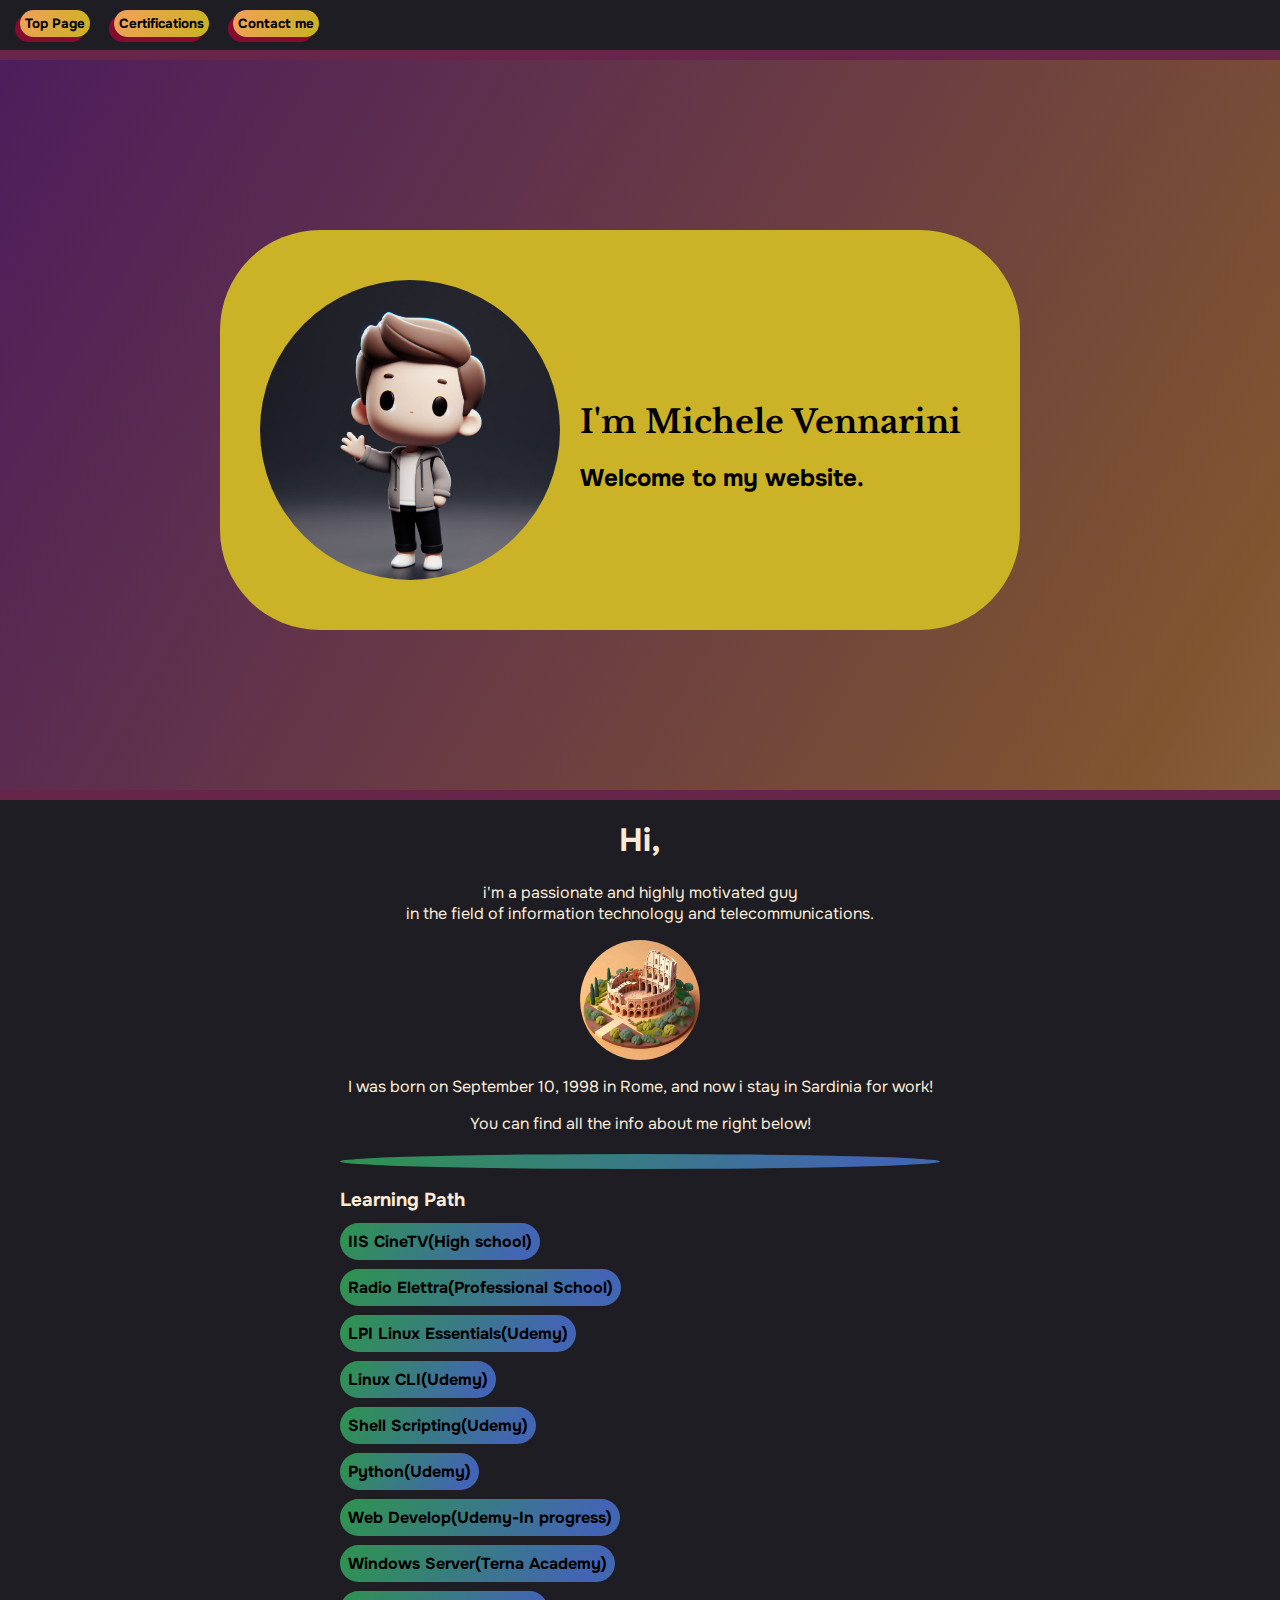
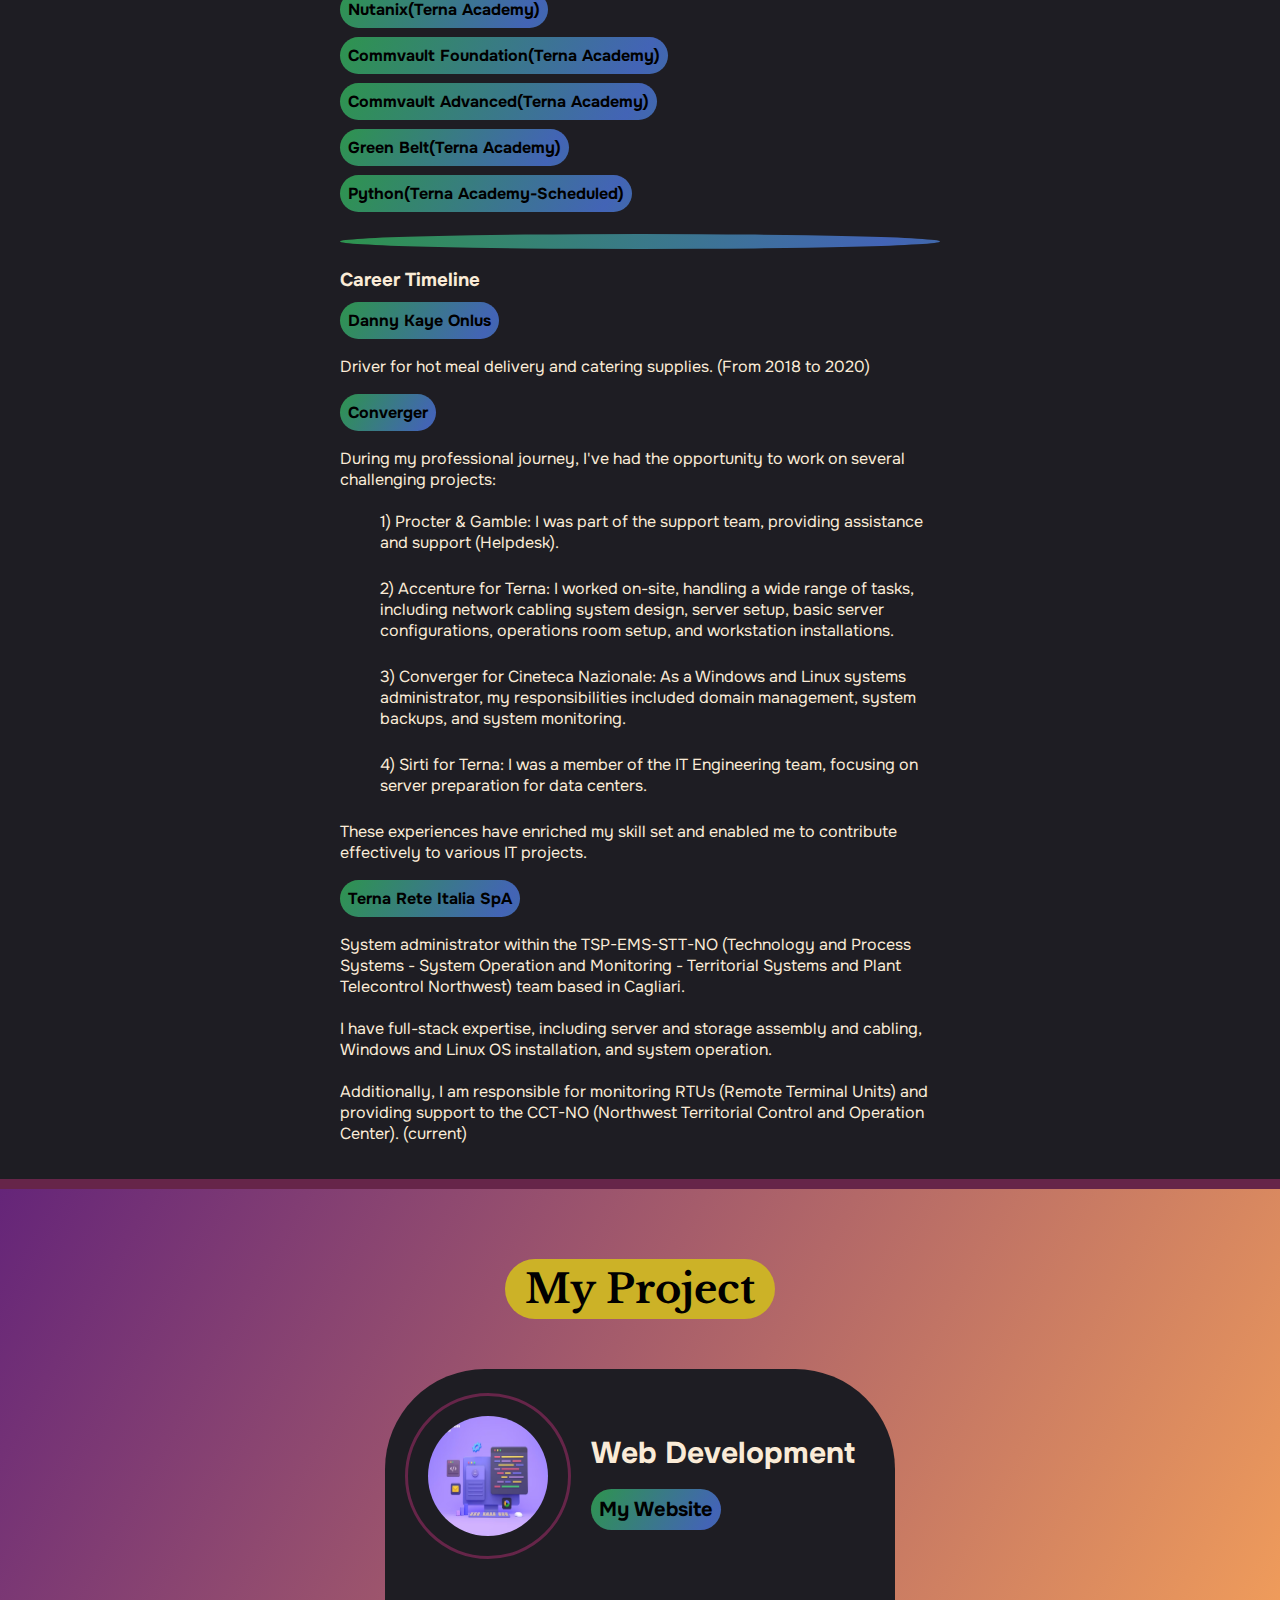
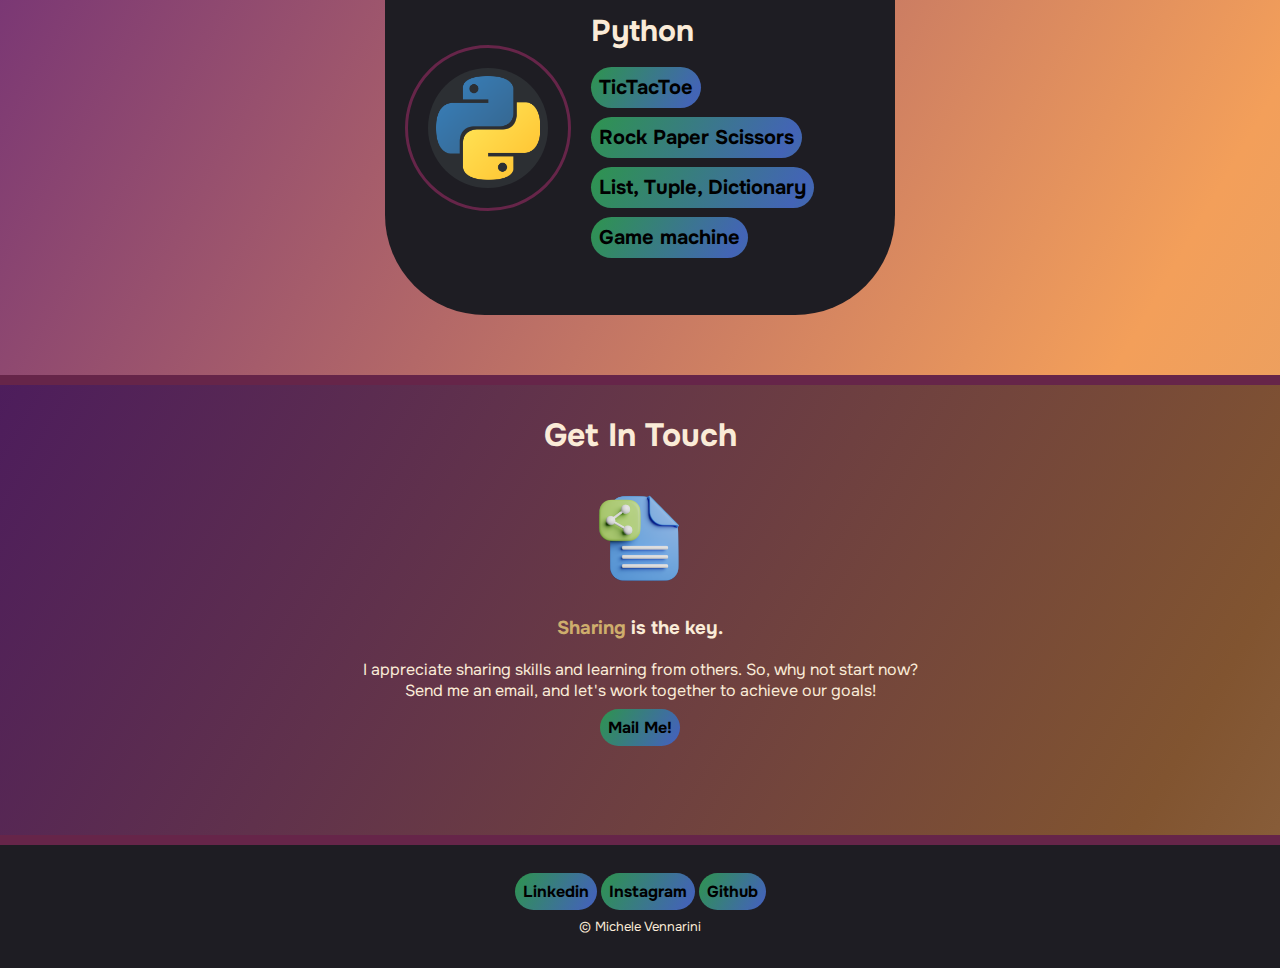
<file: index.html>
<!DOCTYPE html>
<html lang="en">

<head>
    <meta charset="UTF-8">
    <meta name="viewport" content="width=device-width, initial-scale=1.0">
    <title>Homepage</title>
    <!-- FONT IMPORT -->
    <!-- H1 -->
    <link rel="preconnect" href="https://fonts.googleapis.com">
    <link rel="preconnect" href="https://fonts.gstatic.com" crossorigin>
    <link href="https://fonts.googleapis.com/css2?family=IBM+Plex+Serif:wght@300&family=Libre+Baskerville&display=swap"
        rel="stylesheet">
    <!-- All Text -->
    <link rel="preconnect" href="https://fonts.googleapis.com">
    <link rel="preconnect" href="https://fonts.gstatic.com" crossorigin>
    <link
        href="https://fonts.googleapis.com/css2?family=IBM+Plex+Serif:wght@300&family=Libre+Baskerville&family=Onest:wght@200&display=swap"
        rel="stylesheet">

    <!-- CSS LINK -->
    <link rel="stylesheet" href="style.css">


</head>

<body class="">
    <!-- NAVIGATION BAR -->
    <div id="navbar" class="nav dark-grey nav-bott-border">
        <button id="contactButton" class="btn yellow"><a href="#hero-sect">Top Page</a></button>
        <button id="certificationButton" class="btn yellow"><a href="./certifications.html">Certifications</a></button>
        <!-- <button id="contactButton" class="btn yellow" ><a href="#about-me">About me</a></button> -->
        <!-- <button id="certificationButton" class="btn yellow"><a href="#progetti">Project</a></button>  -->
        <button id="certificationButton" class="btn yellow"><a href="#contact-me">Contact me</a></button>

    </div>

    <!-- HERO SECTION -->
    <section id="hero-sect" class="gradient-background-b section1">
        <div class="background-card dark-yellow">
            <div class="hero-div">
                <div class="immagine">
                    <img src="./images/stylized_me.jpeg" alt="Michele Vennarini 3D Render" height="300" class="foto-profilo">
                </div>
                <div class="testo-flex margin-phone">
                    <h1 class="h1-font text-phone margin-phone">I'm Michele Vennarini</h1>
                    <h2>Welcome to my website.</h2>
                </div>
            </div>
        </div>
    </section>


    <!-- SEPARATORE  -->
    <div class="separatore dark1-red margin-top-n5"></div>

    <!-- PRESENTATION SECTION -->
    <section id="about-me" class="dark-grey an-white section2">
        <div id="presentation" class="text-center margin-left-auto margin-right-auto flex">
            <div>
                <h1 class="margin-top-0">Hi,</h1>
                <p class="">
                    i'm a passionate and highly motivated guy <br> in the field of information technology and
                    telecommunications.
                </p>
                <div class="flex-center">
                    <img src="./images/colosseo.webp" alt="Colosseo" height="120" class="border-circle text-center">
                </div>
                <p class="text-center">
                    I was born on September 10, 1998 in Rome, and now i stay in Sardinia for work!
                </p>
                <p class="text-center margin-bottom-30">
                    You can find all the info about me right below!
                </p>



                <!-- SEPARATORE  -->
                <div class="separatore gradient-background-a border-circle"></div>

                <!-- STUDY -->
                <h3 class="text-left">Learning Path</h3>
                <ul>
                    <li><a class="link" href="https://www.cine-tv.edu.it/" target="_blank"
                            class="border-radius-20 padding-5 an-white">IIS CineTV(High school)</a></li>
                    <li><a class="link" href="http://www.scuolaradioelettra.it/corso_tecnico_hardware.asp"
                            target="_blank" class="border-radius-20 padding-5 an-white">Radio Elettra(Professional
                            School)</a></li>
                    <li><a class="link" href="https://www.udemy.com/gift/impara-linux-da-zero-lpi-linux-essentials/"
                            target="_blank" class="border-radius-20 padding-5 an-white">LPI Linux Essentials(Udemy)</a>
                    </li>
                    <li><a class="link" href="https://www.udemy.com/course/linux-mastery/" target="_blank"
                            class="border-radius-20 padding-5 an-white">Linux CLI(Udemy)</a></li>
                    <li><a class="link" href="https://www.udemy.com/course/bash-mastery/" target="_blank"
                            class="border-radius-20 padding-5 an-white">Shell Scripting(Udemy)</a></li>
                    <li><a class="link" href="https://www.udemy.com/gift/the-python-bible/" target="_blank"
                            class="border-radius-20 padding-5 an-white">Python(Udemy)</a></li>
                    <li><a class="link" href="https://www.udemy.com/course/the-complete-web-development-bootcamp/"
                            target="_blank" class="border-radius-20 padding-5 an-white">Web Develop(Udemy-In
                            progress)</a></li>
                    <li><a class="link" href="https://www.terna.it/it/persone/nostra-cultura/formazione" target="_blank"
                            class="border-radius-20 padding-5 an-white">Windows Server(Terna Academy)</a></li>
                    <li><a class="link" href="https://www.terna.it/it/persone/nostra-cultura/formazione" target="_blank"
                            class="border-radius-20 padding-5 an-white">Nutanix(Terna Academy)</a></li>
                    <li><a class="link" href="https://www.terna.it/it/persone/nostra-cultura/formazione" target="_blank"
                            class="border-radius-20 padding-5 an-white">Commvault Foundation(Terna Academy)</a></li>
                    <li><a class="link" href="https://www.terna.it/it/persone/nostra-cultura/formazione" target="_blank"
                            class="border-radius-20 padding-5 an-white">Commvault Advanced(Terna Academy)</a></li>
                    <li><a class="link" href="https://www.terna.it/it/persone/nostra-cultura/formazione" target="_blank"
                            class="border-radius-20 padding-5 an-white">Green Belt(Terna Academy)</a></li>
                    <li><a class="link" href="https://www.terna.it/it/persone/nostra-cultura/formazione" target="_blank"
                            class="border-radius-20 padding-5 an-white">Python(Terna Academy-Scheduled)</a></li>
                </ul>
            </div>

            <!-- SEPARATORE  -->
            <div class="separatore-1 gradient-background-a border-circle margin-top-30"></div>

            <!-- WORK -->
            <div>
                <h3 class="text-left">Career Timeline</h3>

                <ul class="text-center">
                    <li class=""><a class="link"
                            href="https://www.linkedin.com/company/danny-kaye/?originalSubdomain=it" target="_blank"
                            class="border-radius-20 padding-5 an-white ">Danny Kaye Onlus</a></li>
                    <li>Driver for hot meal delivery and catering supplies. (From 2018 to 2020)</li>
                    <li class=""><a class="link" href="https://www.linkedin.com/company/converger/?originalSubdomain=it"
                            target="_blank" class="border-radius-20 padding-5 an-white">Converger</a></li>
                    <li>
                        During my professional journey, I've had the opportunity to work on several challenging
                        projects: <br /><br />
                        <ol>
                            <li>1) Procter & Gamble: I was part of the support team, providing assistance and support
                                (Helpdesk).</li>
                            <li>2) Accenture for Terna: I worked on-site, handling a wide range of tasks, including
                                network cabling system design, server setup, basic server configurations, operations
                                room setup, and workstation installations.</li>
                            <li>3) Converger for Cineteca Nazionale: As a Windows and Linux systems administrator, my
                                responsibilities included domain management, system backups, and system monitoring.</li>
                            <li>4) Sirti for Terna: I was a member of the IT Engineering team, focusing on server
                                preparation for data centers.</li>
                        </ol>
                        These experiences have enriched my skill set and enabled me to contribute effectively to various
                        IT projects.
                    </li>
                    <li class=""><a class="link" href="https://www.terna.it/it/chi-siamo/terna-breve" target="_blank"
                            class="border-radius-20 padding-5 an-white">Terna Rete Italia SpA</a></li>
                    <li>
                        System administrator within the TSP-EMS-STT-NO (Technology and Process Systems - System
                        Operation and
                        Monitoring - Territorial Systems and Plant Telecontrol Northwest) team based in
                        Cagliari.<br><br>
                        I have full-stack expertise, including server and storage assembly and cabling, Windows and
                        Linux OS
                        installation, and system operation. <br><br>
                        Additionally, I am responsible for monitoring RTUs (Remote
                        Terminal Units) and providing support to the CCT-NO (Northwest Territorial Control and Operation
                        Center). (current) </li>
                </ul>
            </div>

        </div>
    </section>



    <!-- SEPARATORE  -->
    <div class="separatore dark1-red"></div>

    <!-- SEZIONE PROGETTI -->
    <section id="progetti" class="gradient-background section3">
        <div class="card-title dark-yellow margin-left-auto margin-right-auto">
            <h1 class="h1-font fs-40 text-center">My Project</h1>
        </div>

        <!-- INIZIO DIV PROGETTI -->
        <div class="card-fit dark-grey an-white padding-20">

            <!-- LINUX
            <div id="linux" class="flex-start flex-phone">
                <div >
                    <img src="./images/linux_pinguino.jpg" alt="Linux Logo" height="120px" width="120" class="border-circle padding-20 border-solid-3-d1r">
                </div>
                <div class="fs-20 text-left padding-20 text-phone">
                    <h2 class="">Linux</h2>
                    <ul class="">
                        <li class="text-phone"><a class="link" href=".." target="_blank" class="border-radius-20 padding-10 an-white  ">Link a un progetto</a></li>
                        <li class="text-phone"><a class="link" href=".." target="_blank" class="border-radius-20 padding-10 an-white ">Link a un progetto</a></li>
                        <li class="text-phone"><a class="link" href=".." target="_blank" class="border-radius-20 padding-10 an-white ">Link a un progetto</a></li>
                        <li class="text-phone"><a class="link" href=".." target="_blank" class="border-radius-20 padding-10 an-white ">Link a un progetto</a></li>
                    </ul>
                </div>
            </div> -->

            <!-- WEBDEVELOPMENT -->
            <div id="webdevelop" class="flex-start flex-phone">
                <div>
                    <img src="./images/webdeveloper.png" alt="Webdevelop Icon Image" height="120px" width="120"
                        class="border-circle padding-20 border-solid-3-d1r">
                </div>
                <div class="fs-20 text-left padding-20 text-phone">
                    <h2 class="">Web Development</h2>
                    <ul class="">
                        <li class="text-phone"><a class="link" href="https://github.com/mvennarini/mvennarini"
                                target="_blank" class="border-radius-20 padding-10 an-white ">My Website</a></li>
                    </ul>
                </div>
            </div>

            <!-- PYTHON -->
            <div id="python" class="flex-start flex-phone">
                <div>
                    <img src="./images/python.png" alt="Python Logo Image" height="120px" width="120"
                        class="border-circle padding-20 border-solid-3-d1r">
                </div>
                <div class="fs-20 text-left padding-20 text-phone">
                    <h2 class="">Python</h2>
                    <ul class="">
                        <li class="text-phone"><a class="link"
                                href="https://github.com/mvennarini/python_learning/blob/main/tictactoe.py"
                                target="_blank" class="border-radius-20 padding-10 an-white ">TicTacToe</a class="link">
                        </li>
                        <li class="text-phone"><a class="link"
                                href="https://github.com/mvennarini/python_learning/blob/main/rock_paper_scissors.py"
                                target="_blank" class="border-radius-20 padding-10 an-white ">Rock Paper Scissors</a>
                        </li>
                        <li class="text-phone"><a class="link"
                                href="https://github.com/mvennarini/python_learning/blob/main/lista_tupla_dizionario.py"
                                target="_blank" class="border-radius-20 padding-10 an-white ">List, Tuple,
                                Dictionary</a></li>
                        <li class="text-phone"><a class="link"
                                href="https://github.com/mvennarini/python_learning/blob/main/game_machine.py"
                                target="_blank" class="border-radius-20 padding-10 an-white ">Game machine</a></li>
                    </ul>
                </div>
            </div>
        </div>
    </section>


    <!-- SEPARATORE  -->
    <div class="separatore dark1-red"></div>



    <!-- CONTACT ME SECTION -->
    <section id="contact-me" class="gradient-background-b an-white section4">
        <div class="card-fit text-left margin-left-auto margin-right-auto flex margin-bottom-10 margin-top-10">
            <div>
                <h1 class="margin-top-0 text-center">Get In Touch</h1>
                <div class="flex-center">
                    <img src="./images/sharing.png" alt="Sharing Icon Image" height="120" class="border-circle text-center">
                </div>
                <h3 class="text-center"><span style="color: #cead6c;">Sharing</span> is the key.</h3>
                <p class="text-center">
                    I appreciate sharing skills and learning from others. So, why not start now? <br>Send me an email,
                    and let's work together to achieve our goals!
                </p>

                <ul>
                    <li class="text-center"><a class="link" href=mailto:"michele.vennarini@outlook.com"
                            class="border-radius-20 padding-5 an-white">Mail Me!</a></li>
                </ul>
            </div>

            <!-- SEPARATORE  -->

        </div>
    </section>


    <!-- SEPARATORE  -->
    <div class="separatore dark1-red"></div>


    <!-- FOOTER SECTION -->
    <section id="footer" class="dark-grey an-white section4">
        <div id="footer" class="text-left margin-left-auto margin-right-auto flex">
            <div>
                <p class="text-center">
                    <a class="link" href="https://www.linkedin.com/in/michele-vennarini-233624224/"
                        target="_blank">Linkedin</a>
                    <a class="link"
                        href="https://instagram.com/michele_vennarini?igshid=MzMyNGUyNmU2YQ%3D%3D&utm_source=qr"
                        target="_blank">Instagram</a>
                    <a class="link" href="https://github.com/mvennarini" target="_blank">Github</a>
                </p>
                <p class="text-center" style="font-size: 13px;">© Michele Vennarini</p>
            </div>
        </div>
    </section>

</body>

</html>
</file>
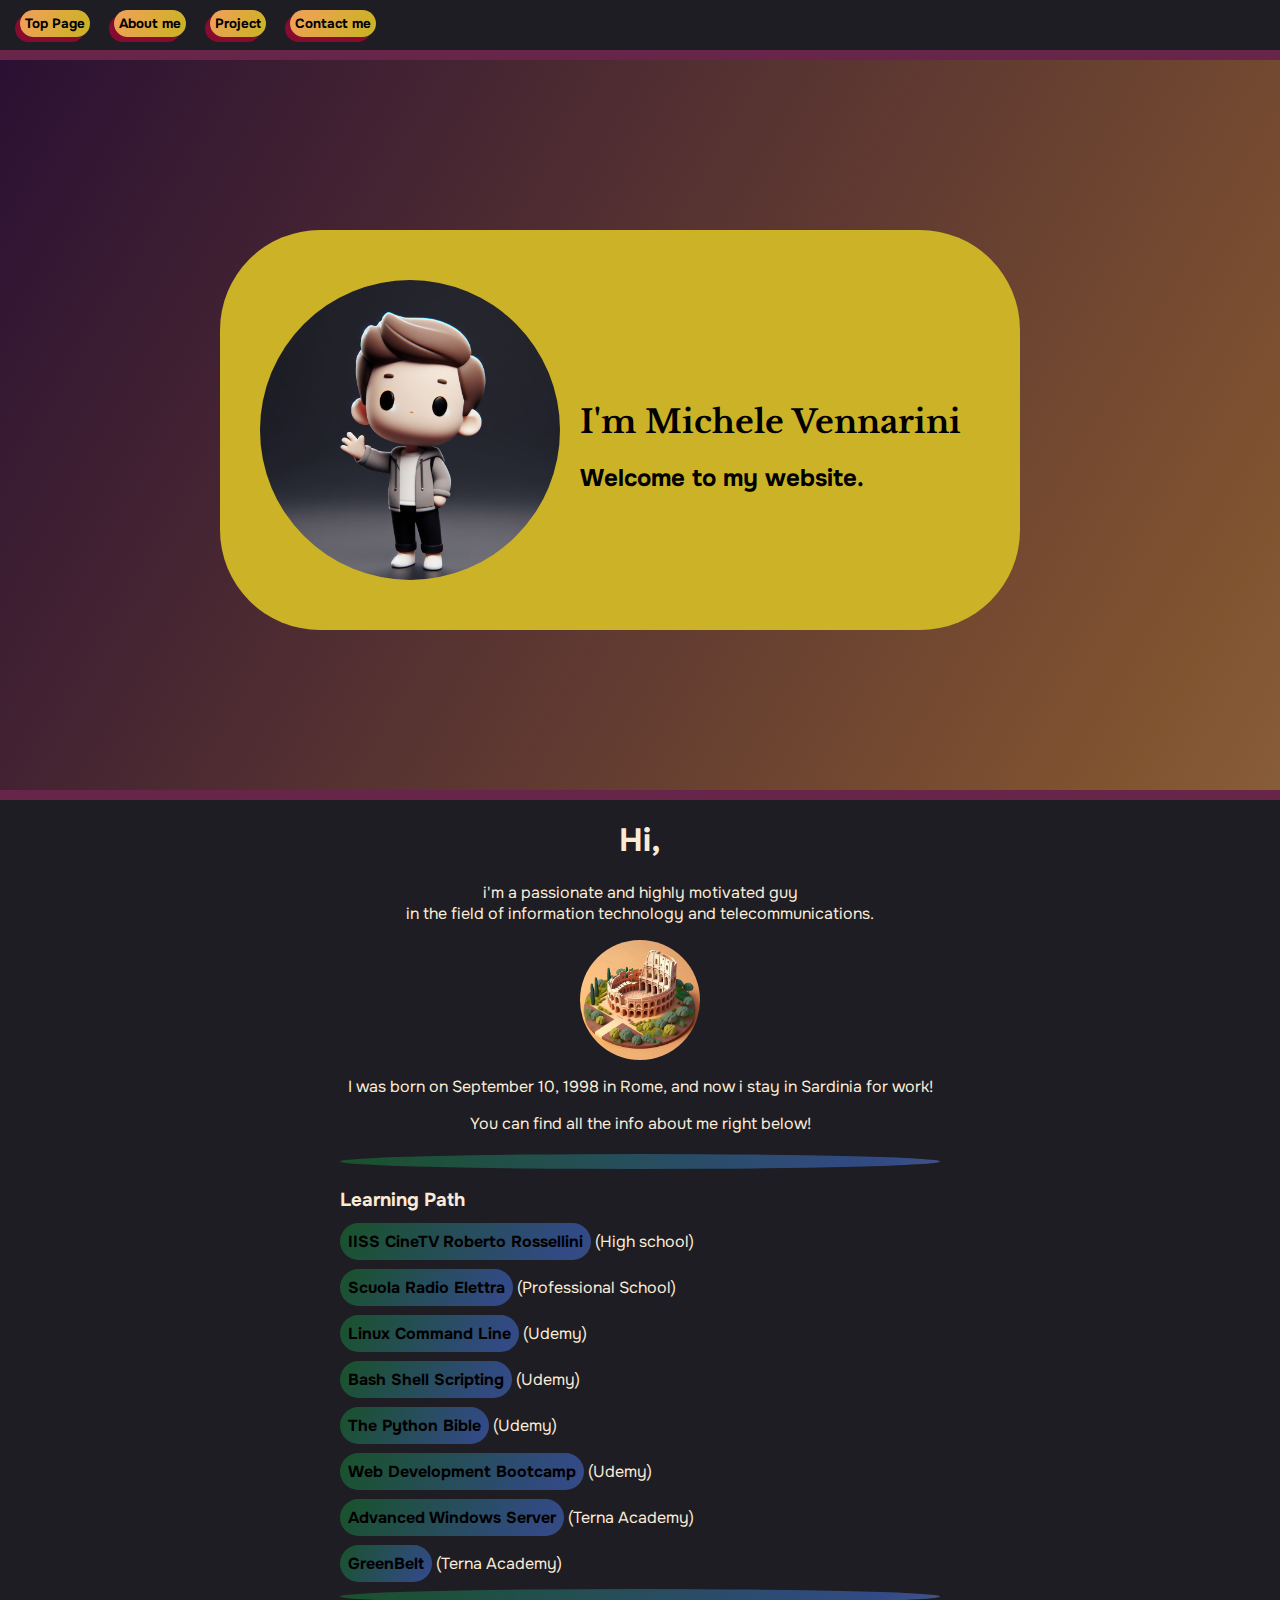
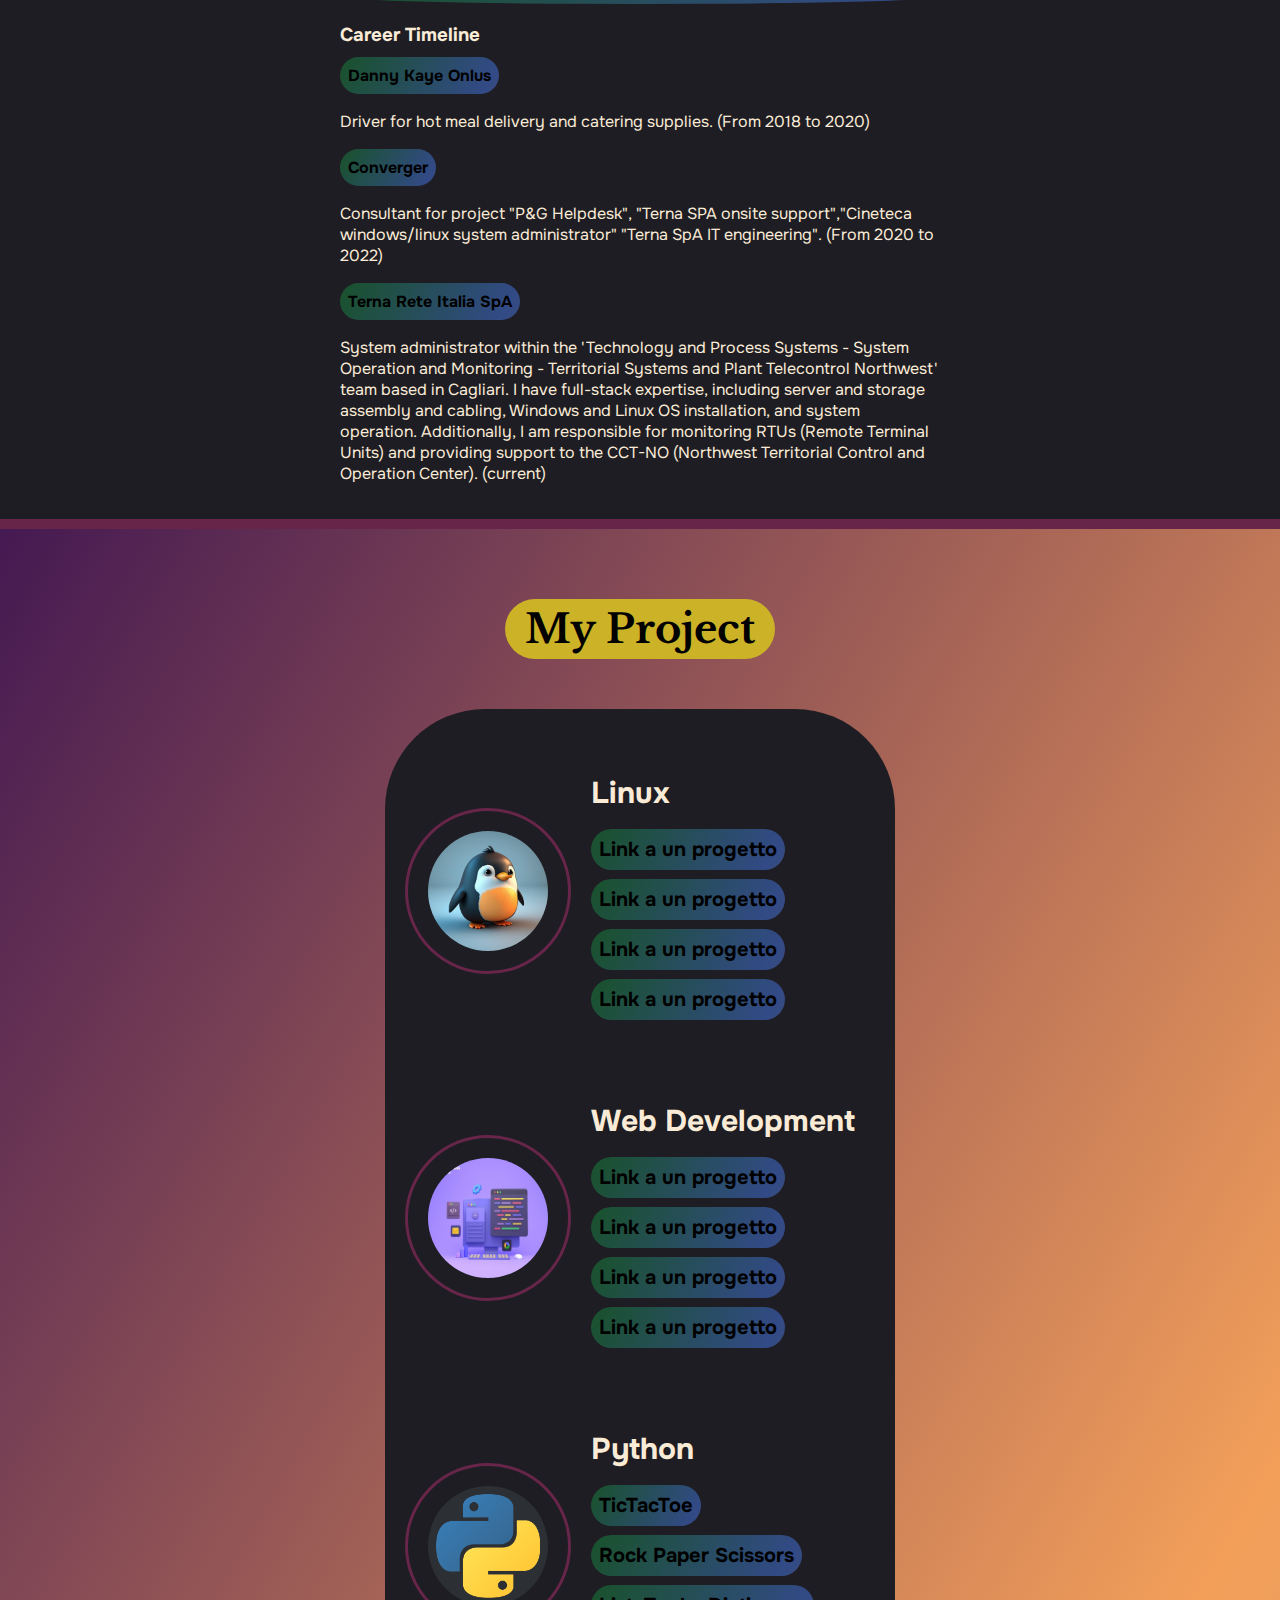
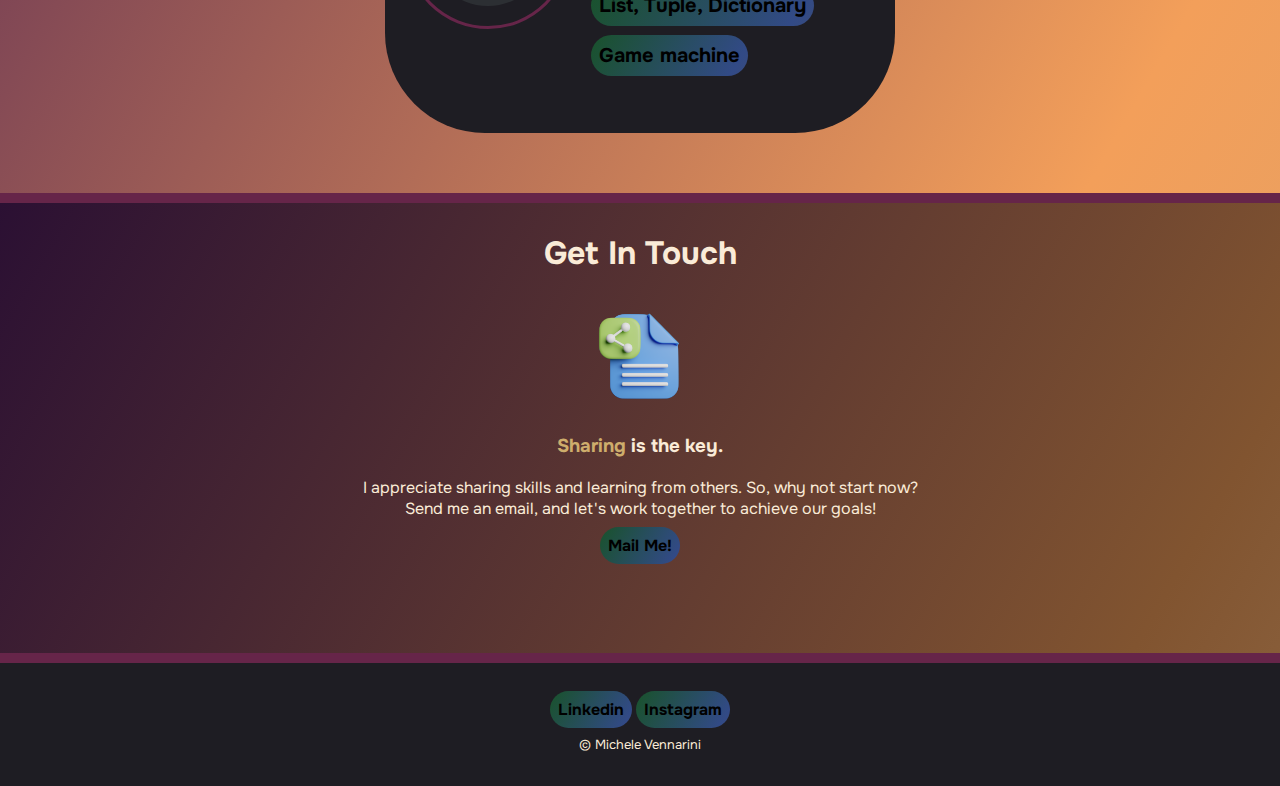
<file: My_Website/index.html>
<!DOCTYPE html>
<html lang="en">
<head>
    <meta charset="UTF-8">
    <meta name="viewport" content="width=device-width, initial-scale=1.0">
    <title>Homepage</title>
    <!-- FONT IMPORT -->
    <!-- H1 -->
    <link rel="preconnect" href="https://fonts.googleapis.com">
    <link rel="preconnect" href="https://fonts.gstatic.com" crossorigin>
    <link href="https://fonts.googleapis.com/css2?family=IBM+Plex+Serif:wght@300&family=Libre+Baskerville&display=swap" rel="stylesheet">
    <!-- All Text -->
    <link rel="preconnect" href="https://fonts.googleapis.com">
    <link rel="preconnect" href="https://fonts.gstatic.com" crossorigin>
    <link href="https://fonts.googleapis.com/css2?family=IBM+Plex+Serif:wght@300&family=Libre+Baskerville&family=Onest:wght@200&display=swap" rel="stylesheet">

    <!-- CSS LINK -->
    <link rel="stylesheet" href="style.css">

    
</head>
<body class="">
    <!-- NAVIGATION BAR -->
    <div id="navbar" class="nav dark-grey nav-bott-border">
        <button id="contactButton" class="btn yellow" ><a href="#hero-sect">Top Page</a></button>
        <button id="contactButton" class="btn yellow" ><a href="#about-me">About me</a></button>
        <button id="certificationButton" class="btn yellow"><a href="#progetti">Project</a></button> 
        <button id="certificationButton" class="btn yellow"><a href="#contact-me">Contact me</a></button> 
        
    </div>

    <!-- HERO SECTION -->
    <section id="hero-sect" class="gradient-background-b section1">
        <div class="background-card dark-yellow">
            <div class="hero-div">
                <div class="immagine">
                    <img src="./images/stylized_me.jpeg" alt="Michele Vennarini Foto" height="300" class="foto-profilo">
                </div>
                <div class="testo-flex margin-phone">
                    <h1 class="h1-font text-phone margin-phone">I'm Michele Vennarini</h1>
                    <h2>Welcome to my website.</h2>
                </div>
            </div>
        </div>
    </section>


    <!-- SEPARATORE  -->
    <div class="separatore dark1-red margin-top-n5"></div>

    <!-- PRESENTATION SECTION -->
    <section id="about-me" class="dark-grey an-white section2">
        <div id="presentation" class="text-center margin-left-auto margin-right-auto flex">
            <div>
                <h1 class="margin-top-0">Hi,</h1>
                <p class="">
                    i'm a passionate and highly motivated guy <br> in the field of information technology and telecommunications.
                </p>
                <div class="flex-center">
                    <img src="./images/colosseo.webp" alt="Colosseo" height="120" class="border-circle text-center">
                </div>
                <p class="text-center">
                    I was born on September 10, 1998 in Rome, and now i stay in Sardinia for work!
                </p>
                <p class="text-center margin-bottom-30">
                    You can find all the info about me right below!
                </p>

                

                <!-- SEPARATORE  -->
                <div class="separatore gradient-background-a border-circle"></div>

                <!-- STUDY -->
                <h3 class="text-left">Learning Path</h3>
                <ul>
                            <li ><a class="link" href="https://www.cine-tv.edu.it/" target="_blank" class="border-radius-20 padding-5 an-white">IISS CineTV Roberto Rossellini</a> (High school)</li>
                            <li><a class="link" href="http://www.scuolaradioelettra.it/corso_tecnico_hardware.asp"target="_blank" class="border-radius-20 padding-5 an-white">Scuola Radio Elettra</a> (Professional School)</li>
                            <li ><a class="link" href="https://www.udemy.com/course/linux-mastery/" target="_blank" class="border-radius-20 padding-5 an-white">Linux Command Line</a> (Udemy)</li>
                            <li ><a class="link" href="https://www.udemy.com/course/bash-mastery/" target="_blank" class="border-radius-20 padding-5 an-white">Bash Shell Scripting</a> (Udemy)</li>
                            <li ><a class="link" href="https://www.udemy.com/course/bash-mastery/" target="_blank" class="border-radius-20 padding-5 an-white">The Python Bible</a> (Udemy)</li>
                            <li ><a class="link" href="https://www.udemy.com/course/the-complete-web-development-bootcamp/" target="_blank" class="border-radius-20 padding-5 an-white">Web Development Bootcamp</a> (Udemy)</li>
                            <li><a class="link" href="https://www.terna.it/it/persone/nostra-cultura/formazione" target="_blank" class="border-radius-20 padding-5 an-white">Advanced Windows Server</a> (Terna Academy)</li>
                            <li><a class="link" href="https://www.terna.it/it/persone/nostra-cultura/formazione" target="_blank" class="border-radius-20 padding-5 an-white">GreenBelt</a> (Terna Academy)</li>
                </ul>
            </div>

            <!-- SEPARATORE  --> 
            <div class="separatore gradient-background-a border-circle"></div>

            <!-- WORK -->
            <div>
                <h3 class="text-left">Career Timeline</h3>

                <ul class="text-center">
                            <li class=""><a class="link" href="https://www.linkedin.com/company/danny-kaye/?originalSubdomain=it" target="_blank" class="border-radius-20 padding-5 an-white ">Danny Kaye Onlus</a></li>
                            <li>Driver for hot meal delivery and catering supplies. (From 2018 to 2020)</li>
                            <li class=""><a class="link" href="https://www.linkedin.com/company/converger/?originalSubdomain=it" target="_blank" class="border-radius-20 padding-5 an-white">Converger</a></li>
                            <li>Consultant for project "P&G Helpdesk", "Terna SPA onsite support","Cineteca windows/linux system administrator" "Terna SpA IT engineering". (From 2020 to 2022) </li>
                            <li class=""><a class="link" href="https://www.terna.it/it/chi-siamo/terna-breve" target="_blank" class="border-radius-20 padding-5 an-white">Terna Rete Italia SpA</a ></li>
                            <li>System administrator within the 'Technology and Process Systems - System Operation and Monitoring - Territorial Systems and Plant Telecontrol Northwest' team based in Cagliari. I have full-stack expertise, including server and storage assembly and cabling, Windows and Linux OS installation, and system operation. Additionally, I am responsible for monitoring RTUs (Remote Terminal Units) and providing support to the CCT-NO (Northwest Territorial Control and Operation Center). (current) </li>
                </ul>
            </div>

        </div>
    </section>



    <!-- SEPARATORE  -->
    <div class="separatore dark1-red"></div>

    <!-- SEZIONE PROGETTI -->
    <section id="progetti" class="gradient-background section3">
        <div class="card-title dark-yellow margin-left-auto margin-right-auto">
            <h1 class="h1-font fs-40 text-center">My Project</h1>
        </div>

        <!-- INIZIO DIV PROGETTI -->
        <div class="card-fit dark-grey an-white padding-20">

            <!-- LINUX -->
            <div id="linux" class="flex-start flex-phone">
                <div >
                    <img src="./images/linux_pinguino.jpg" alt="Linux Logo" height="120px" width="120" class="border-circle padding-20 border-solid-3-d1r">
                </div>
                <div class="fs-20 text-left padding-20 text-phone">
                    <h2 class="">Linux</h2>
                    <ul class="">
                        <li class="text-phone"><a class="link" href=".." target="_blank" class="border-radius-20 padding-10 an-white  ">Link a un progetto</a></li>
                        <li class="text-phone"><a class="link" href=".." target="_blank" class="border-radius-20 padding-10 an-white ">Link a un progetto</a></li>
                        <li class="text-phone"><a class="link" href=".." target="_blank" class="border-radius-20 padding-10 an-white ">Link a un progetto</a></li>
                        <li class="text-phone"><a class="link" href=".." target="_blank" class="border-radius-20 padding-10 an-white ">Link a un progetto</a></li>
                    </ul>
                </div>
            </div>

            <!-- WEBDEVELOPMENT -->
            <div id="webdevelop" class="flex-start flex-phone">
                <div >
                    <img src="./images/webdeveloper.png" alt="Linux Logo" height="120px" width="120" class="border-circle padding-20 border-solid-3-d1r">
                </div>
                <div class="fs-20 text-left padding-20 text-phone">
                    <h2 class="">Web Development</h2>
                    <ul class="">
                        <li class="text-phone"><a class="link" href=".." target="_blank" class="border-radius-20 padding-10 an-white ">Link a un progetto</a></li>
                        <li class="text-phone"><a class="link" href=".." target="_blank" class="border-radius-20 padding-10 an-white ">Link a un progetto</a></li>
                        <li class="text-phone"><a class="link" href=".." target="_blank" class="border-radius-20 padding-10 an-white ">Link a un progetto</a></li>
                        <li class="text-phone"><a class="link" href=".." target="_blank" class="border-radius-20 padding-10 an-white ">Link a un progetto</a></li>
                    </ul>
                </div>
            </div>

            <!-- PYTHON -->
            <div id="python" class="flex-start flex-phone">
                <div >
                    <img src="./images/python.png" alt="Linux Logo" height="120px" width="120" class="border-circle padding-20 border-solid-3-d1r">
                </div>
                <div class="fs-20 text-left padding-20 text-phone">
                    <h2 class="">Python</h2>
                    <ul class="">
                        <li class="text-phone"><a class="link" href="https://github.com/blacksky2023/python_learning/blob/main/tictactoe.py" target="_blank" class="border-radius-20 padding-10 an-white ">TicTacToe</a class="link"></li>
                        <li class="text-phone"><a class="link" href="https://github.com/blacksky2023/python_learning/blob/main/rock_paper_scissors.py" target="_blank" class="border-radius-20 padding-10 an-white ">Rock Paper Scissors</a ></li>
                        <li class="text-phone"><a class="link" href="https://github.com/blacksky2023/python_learning/blob/main/lista_tupla_dizionario.py" target="_blank" class="border-radius-20 padding-10 an-white ">List, Tuple, Dictionary</a></li>
                        <li class="text-phone"><a class="link" href="https://github.com/blacksky2023/python_learning/blob/main/game_machine.py" target="_blank" class="border-radius-20 padding-10 an-white ">Game machine</a></li>
                    </ul>
                </div>
            </div>
        </div>
    </section>


    <!-- SEPARATORE  -->
    <div class="separatore dark1-red"></div>



    <!-- CONTACT ME SECTION -->
    <section id="contact-me" class="gradient-background-b an-white section4">
        <div class="card-fit text-left margin-left-auto margin-right-auto flex margin-bottom-10 margin-top-10">
            <div>
                <h1 class="margin-top-0 text-center">Get In Touch</h1>
                <div class="flex-center">
                    <img src="./images/sharing.png" alt="Colosseo" height="120" class="border-circle text-center">
                </div>
                <h3 class="text-center"><span style="color: #cead6c;">Sharing</span> is the key.</h3>
                <p class="text-center">
                    I appreciate sharing skills and learning from others. So, why not start now? <br>Send me an email, and let's work together to achieve our goals!
                </p>

                <ul>
                            <li class="text-center"><a class="link" href=mailto:"michele.vennarini@outlook.com" class="border-radius-20 padding-5 an-white">Mail Me!</a></li>
                </ul>
            </div>

            <!-- SEPARATORE  -->

        </div>
    </section>


    <!-- SEPARATORE  -->
    <div class="separatore dark1-red"></div>


    <!-- FOOTER SECTION -->
    <section id="footer" class="dark-grey an-white section4">
        <div id="footer" class="text-left margin-left-auto margin-right-auto flex">
            <div>
                <p class="text-center">
                    <a class="link" href="https://www.linkedin.com/in/michele-vennarini-233624224/" target="_blank">Linkedin</a>
                    <a class="link" href="" target="_blank">Instagram</a>
                </p>
                <p class="text-center" style="font-size: 13px;">© Michele Vennarini</p>
            </div>
        </div>
    </section>

</body>
</html>
</file>
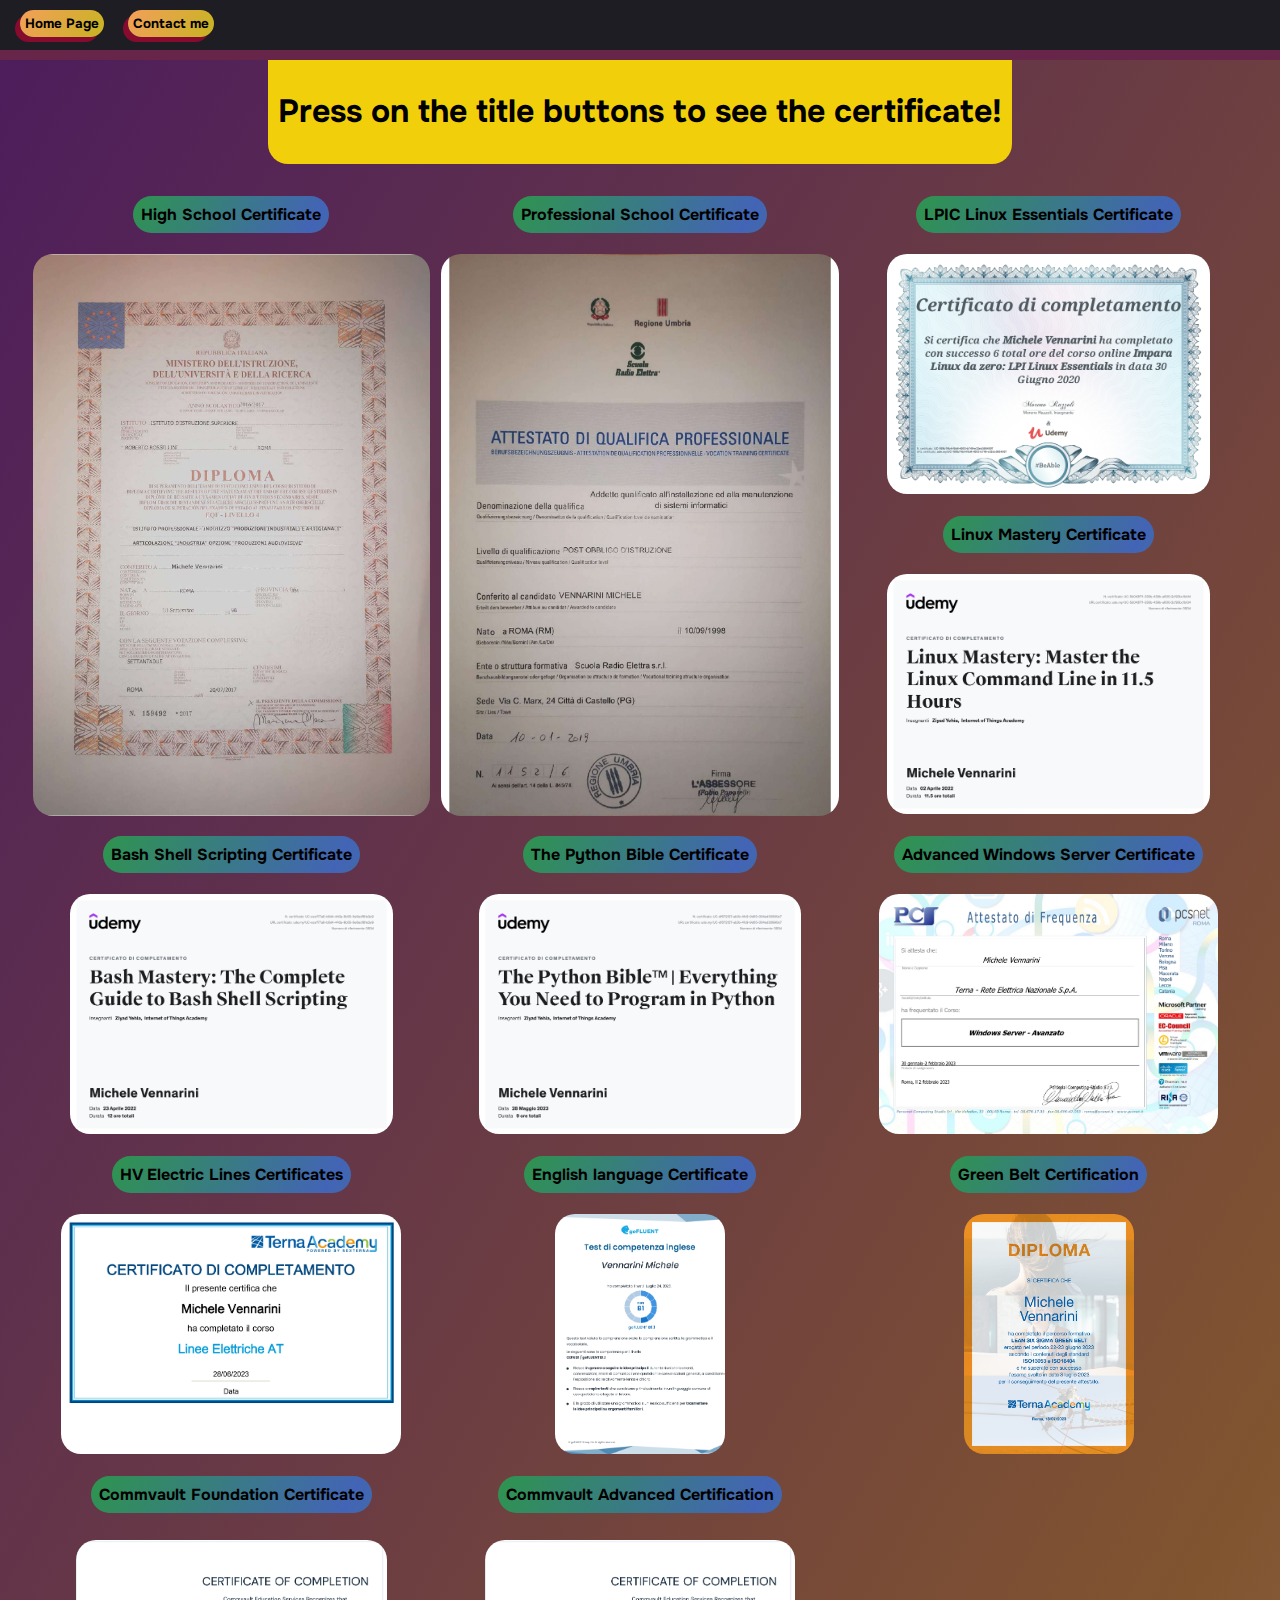
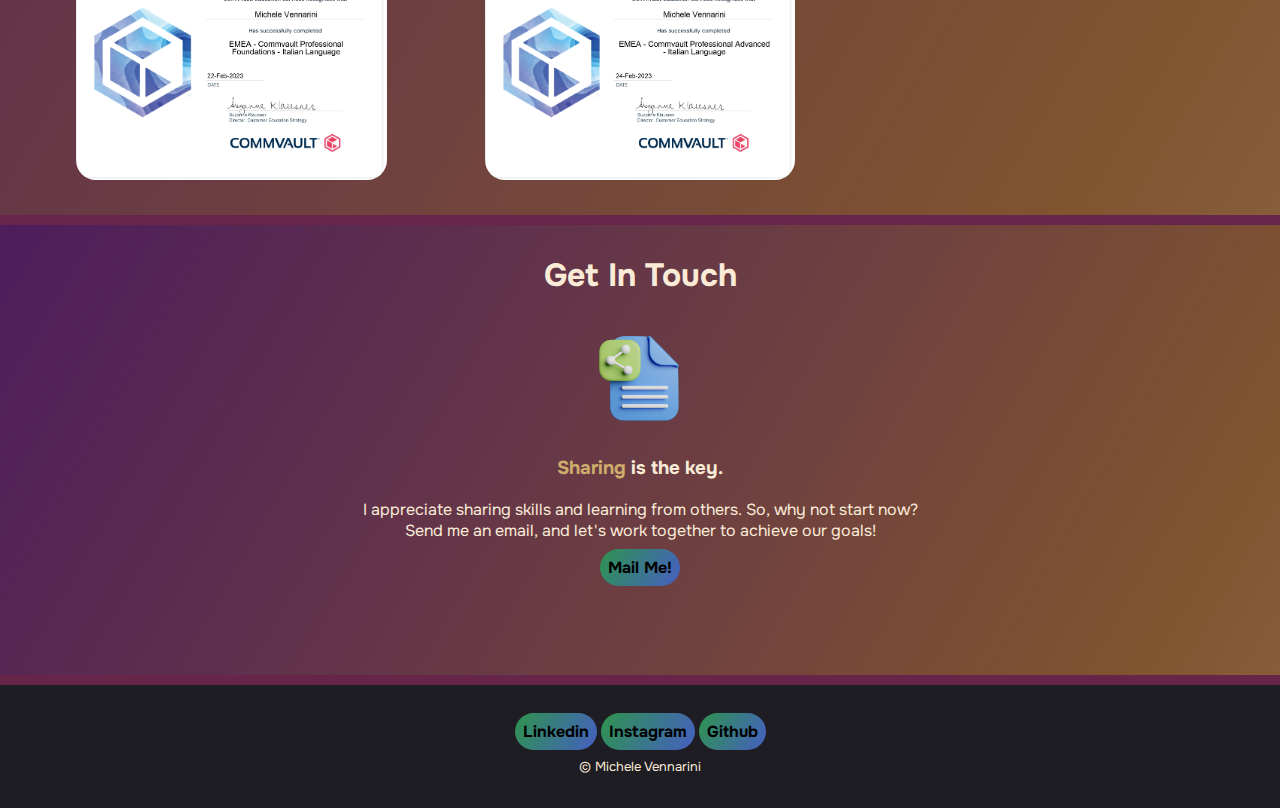
<file: certifications.html>
<!DOCTYPE html>
<html lang="en">

<head>
  <meta charset="UTF-8">
  <meta name="viewport" content="width=device-width, initial-scale=1.0">
  <title>Certifications</title>
  <!-- FONT IMPORT -->
  <!-- H1 -->
  <link rel="preconnect" href="https://fonts.googleapis.com">
  <link rel="preconnect" href="https://fonts.gstatic.com" crossorigin>
  <link href="https://fonts.googleapis.com/css2?family=IBM+Plex+Serif:wght@300&family=Libre+Baskerville&display=swap"
    rel="stylesheet">
  <!-- All Text -->
  <link rel="preconnect" href="https://fonts.googleapis.com">
  <link rel="preconnect" href="https://fonts.gstatic.com" crossorigin>
  <link
    href="https://fonts.googleapis.com/css2?family=IBM+Plex+Serif:wght@300&family=Libre+Baskerville&family=Onest:wght@200&display=swap"
    rel="stylesheet">

  <!-- CSS LINK -->
  <link rel="stylesheet" href="style.css">


</head>

<body class="">
  <!-- NAVIGATION BAR -->
  <div id="navbar" class="nav dark-grey nav-bott-border ">
    <button id="contactButton" class="btn yellow"><a href="./index.html">Home Page</a></button>
    <button id="certificationButton" class="btn yellow"><a href="#contact-me">Contact me</a></button>
  </div>



  <!-- GRID CERTIFICATION SECTION -->
  <section id="certification" class="gradient-background-b section-carousel">
    <div class="text-center flex-center margin-bottom-20">
      <div class="yellow width-fit-content rounded-bottom">
        <h1 class=" padding-10">Press on the title buttons to see the certificate!</h1>
      </div>
    </div>
    <!-- GRIGLIA 1 (3 COLONNE -4 RIGHE) -->
    <div class="grid-div1">
      <!-- RIGA 1 CELLA 1 TITOLO -->
      <div id="t1" class="">
        <li class="text-phone text-center margin-top-20"><a class="link"
            href="./images/Certifications/Diploma_di_maturità.jpg" target="_blank"
            class="border-radius-20 padding-10 an-white ">High School Certificate</a class="link"></li>
      </div>

      <!-- RIGA 1 CELLA 2 TITOLO -->
      <div id="t2" class="">
        <li class="text-phone text-center margin-top-20"><a class="link"
            href="./images/Certifications/qualifica_professionale.jpg" target="_blank"
            class="border-radius-20 padding-10 an-white ">Professional School Certificate</a class="link"></li>
      </div>

      <!-- RIGA 1 CELLA 3 TITOLO -->
      <div id="t3" class="">
        <li class="text-phone text-center margin-top-20"><a class="link"
            href="./images/Certifications/Linux_Essentials.jpg" target="_blank"
            class="border-radius-20 padding-10 an-white ">LPIC Linux Essentials Certificate</a class="link"></li>
      </div>

      <!-- RIGA 2 CELLA 1 IMMAGINE LUNGA -->
      <div id="i1" class=" text-center">
        <img src="./images/Certifications/Diploma_di_maturità.jpg" alt="High School Certificate" height="562"
          class="minor border-radius-20 ">
      </div>

      <!-- RIGA 2 CELLA 2 IMMAGINE LUNGA -->
      <div id="i2" class="minor text-center">
        <img src="./images/Certifications/qualifica_professionale.jpg" alt="Professional School Certificate"
          height="562" class="minor border-radius-20 ">
      </div>

      <!-- RIGA 2 CELLA 3 IMMAGINE  -->
      <div id="i3" class=" text-center">
        <img src="./images/Certifications/Linux_Essentials.jpg" alt="LPIC Certificate" height="240px"
          class="border-radius-20 ">
      </div>

      <!-- RIGA 3 CELLA 3 IMMAGINE -->
      <div id="t4" class="">
        <li class="text-phone text-center margin-top-20"><a class="link"
            href="./images/Certifications/Linux_Mastery.jpg" target="_blank"
            class="border-radius-20 padding-10 an-white ">Linux Mastery Certificate</a class="link"></li>
      </div>

      <!-- RIGA 4 CELLA 3 IMMAGINE LUNGA -->
      <div id="i4" class=" text-center">
        <img src="./images/Certifications/Linux_Mastery.jpg" alt="Linux Mastery Certificate" height="240px"
          class="border-radius-20 ">
      </div>
    </div>



    <!-- GRIGLIA 2 -->
    <div class="grid-div2">
      <!-- PRIMA RIGA -->
      <div id="t1-2">
        <li class="text-phone text-center margin-top-20"><a class="link" href="./images/Certifications/Bash_Mastery.jpg"
            target="_blank" class="border-radius-20 padding-5 an-white">Bash Shell Scripting Certificate</a></li>
      </div>

      <div id="t2-2">
        <li class="text-phone text-center margin-top-20"><a class="link" href="./images/Certifications/Python_Bible.jpg"
            target="_blank" class="border-radius-20 padding-5 an-white">The Python Bible Certificate</a></li>
      </div>

      <div id="t3-2">
        <li class="text-phone text-center margin-top-20"><a class="link"
            href="./images/Certifications/Windows_Server_Av.jpg" target="_blank"
            class="border-radius-20 padding-5 an-white">Advanced Windows Server Certificate</a></li>
      </div>

      <!-- SECONDA RIGA -->
      <div id="i1-2" class=" text-center">
        <img src="./images/Certifications/Bash_Mastery.jpg" alt="Bash Script Certificate" height="240px"
          class="border-radius-20 ">
      </div>

      <div id="i2-2" class=" text-center">
        <img src="./images/Certifications/Python_Bible.jpg" alt="Python 1 Certificate" height="240px"
          class="border-radius-20 ">
      </div>

      <div id="i3-2" class=" text-center">
        <img src="./images/Certifications/Windows_Server_Av.jpg" alt="Advanced Windows Server Certificate"
          height="240px" class="border-radius-20 ">
      </div>

      <!-- TERZA RIGA -->
      <div id="t4-2">
        <li class="text-phone text-center margin-top-20"><a class="link"
            href="./images/Certifications/Linee_Elettriche AT.jpg" target="_blank"
            class="border-radius-20 padding-5 an-white">HV Electric Lines Certificates</a></li>
      </div>

      <div id="t5-2">
        <li class="text-phone text-center margin-top-20"><a class="link"
            href="./images/Certifications/Certificato_Lingua.jpg" target="_blank"
            class="border-radius-20 padding-5 an-white">English language Certificate</a></li>
      </div>

      <div id="t6-2">
        <li class="text-phone text-center margin-top-20"><a class="link"
            href="./images/Certifications/Diploma_Green_Belt.jpg" target="_blank"
            class="border-radius-20 padding-5 an-white">Green Belt Certification</a></li>
      </div>

      <!-- QUARTA RIGA -->
      <div id="i4-2" class=" text-center">
        <img src="./images/Certifications/Linee_Elettriche AT.jpg" alt="HV Electric Lines Certificate" height="240px"
          class="border-radius-20 ">
      </div>

      <div id="i5-2" class=" text-center">
        <img src="./images/Certifications/Certificato_Lingua.jpg" alt="English Language B1 Certificate" height="240px"
          class="border-radius-20 ">
      </div>

      <div id="i6-2" class=" text-center">
        <img src="./images/Certifications/Diploma_Green_Belt.jpg" alt="Green Belt Certificate" height="240px"
          class="border-radius-20 ">
      </div>

      <div id="t7-2">
        <li class="text-phone text-center margin-top-20"><a class="link"
            href="./images/Certifications/Commvault_Foundation.jpg" target="_blank"
            class="border-radius-20 padding-5 an-white">Commvault Foundation Certificate</a></li>
      </div>

      <div id="t8-2">
        <li class="text-phone text-center margin-top-20"><a class="link"
            href="./images/Certifications/Commvault_Advanced.jpg" target="_blank"
            class="border-radius-20 padding-5 an-white">Commvault Advanced Certification</a></li>
      </div>

      <div id="i7-2" class=" text-center">
        <img src="./images/Certifications/Commvault_Foundation.jpg" alt="Commvault Foundation Certificate"
          height="240px" class="border-radius-20 ">
      </div>

      <div id="i8-2" class=" text-center">
        <img src="./images/Certifications/Commvault_Advanced.jpg" alt="Commvault Advanced Certificate" height="240px"
          class="border-radius-20 ">
      </div>

    </div>

    <div class="padding-20">
    </div>
  </section>


  <!-- SEPARATORE  -->
  <div class="separatore dark1-red">
  </div>


  <!-- CONTACT ME SECTION -->
  <section id="contact-me" class="gradient-background-b an-white section4">
    <div class="card-fit text-left margin-left-auto margin-right-auto flex margin-bottom-10 margin-top-10">
      <div>
        <h1 class="margin-top-0 text-center">Get In Touch</h1>
        <div class="flex-center">
          <img src="./images/sharing.png" alt="Sharing icon image" height="120" class="border-circle text-center">
        </div>
        <h3 class="text-center"><span style="color: #cead6c;">Sharing</span> is the key.</h3>
        <p class="text-center">
          I appreciate sharing skills and learning from others. So, why not start now? <br>Send me an email, and let's
          work together to achieve our goals!
        </p>

        <ul>
          <li class="text-center"><a class="link" href=mailto:"michele.vennarini@outlook.com"
              class="border-radius-20 padding-5 an-white">Mail Me!</a></li>
        </ul>
      </div>
    </div>
  </section>


  <!-- SEPARATORE  -->
  <div class="separatore dark1-red">
  </div>


  <!-- FOOTER SECTION -->
  <section id="footer" class="dark-grey an-white section4">
    <div id="footer" class="text-left margin-left-auto margin-right-auto flex">
      <div>
        <p class="text-center">
          <a class="link" href="https://www.linkedin.com/in/michele-vennarini-233624224/" target="_blank">Linkedin</a>
          <a class="link" href="https://instagram.com/michele_vennarini?igshid=MzMyNGUyNmU2YQ%3D%3D&utm_source=qr"
            target="_blank">Instagram</a>
          <a class="link" href="https://github.com/mvennarini" target="_blank">Github</a>
        </p>
        <p class="text-center" style="font-size: 13px;">© Michele Vennarini</p>
      </div>
    </div>
  </section>

</body>

</html>
</file>
<file: style.css>
/* ----------------------------------------------------------------------------------------------- */
/* GENERIC PROPERTY */
.gradient-background {
    /* background: linear-gradient(300deg, #BCA37F, #EAD7BB, #113946); */
    background: linear-gradient(300deg, #BCA37F, #F39F5A, #652579);
    background-size: 180% 180%;
    animation: gradient-animation 10s ease infinite;
}

.gradient-background-a {
    /* background: linear-gradient(300deg, #BCA37F, #EAD7BB, #113946); */
    background: linear-gradient(300deg, #2e944e, #4364b6, #2e944e);
    background-size: 180% 180%;
    animation: gradient-animation 10s ease infinite;
}

.gradient-background-b {
    /* background: linear-gradient(300deg, #BCA37F, #EAD7BB, #113946); */
    background: linear-gradient(300deg, #BCA37F, #815430, #4d1d5c);
    background-size: 180% 180%;
    animation: gradient-animation 10s ease infinite;
}


body {
    min-height: 100vh;
    margin: 0;
    font-family: 'IBM Plex Serif', serif;
    font-family: 'Libre Baskerville', serif;
    font-family: 'Onest', sans-serif;
}





/* ----------------------------------------------------------------------------------------------- */
/* FONT PROPERTY */
.h1-font {
    font-family: 'IBM Plex Serif', serif;
    font-family: 'Libre Baskerville', serif;
}







/* ----------------------------------------------------------------------------------------------- */
/* CARD PROPERTY */
.card-left {
    border-radius: 100px;
    max-width: 600px;
    min-height: 400px;
    margin-left: 200px;
    margin-top: 50px;
    margin-bottom: 50px;
}

.card-full {
    border-radius: 100px;
    min-height: 400px;
    margin-left: 20px;
    margin-right: 20px;
    margin-top: 50px;
    margin-bottom: 50px;
}

.card-fit {
    border-radius: 100px;
    width: fit-content;
    min-height: 400px;
    margin-left: auto;
    margin-right: auto;
    margin-top: 50px;
    margin-bottom: 50px;
}

.card-title {
    border-radius: 100px;
    width: fit-content;
    min-height: fit-content;
    margin-left: auto;
    margin-right: auto;
    margin-top: 50px;
    margin-bottom: 50px;
    padding-left: 20px;
    padding-right: 20px;
}




/* ----------------------------------------------------------------------------------------------- */
/* FLEX PROPERTY */
.flex-center {
    display: flex;
    justify-content: center;
    flex-wrap: wrap;
    align-items: center;
}

.flex-start {
    display: flex;
    justify-content: start;
    flex-wrap: wrap;
    align-items: center;
}

.flex-end {
    display: flex;
    justify-content: end;
    flex-wrap: wrap;
    align-items: center;
}




/* ----------------------------------------------------------------------------------------------- */
/* TEXT PROPERTY */
.text-left {
    text-align: left;
}

.text-center {
    text-align: center;
}

.text-right {
    text-align: right;
}

.fs-40 {
    font-size: 40px;
}

.fs-20 {
    font-size: 20px;
}

.float-text-left {
    float: left;
}

.width-fit-content{
    max-width: fit-content;
}



/* ----------------------------------------------------------------------------------------------- */
/* BORDER PROPERTY */
.border-circle {
    border-radius: 50%;
}

.border-radius-20 {
    border-radius: 20px;
}

.border-solid-3-d1r {
    border: 3px solid #662549;
}

.border-solid-2-d1r {
    border: 2px solid #662549;
}

.border-solid-2-d1b {
    border: 2px solid #254766;
}

.rounded-bottom {
    border-bottom-left-radius: 20px;
    border-bottom-right-radius: 20px;
}



/* ----------------------------------------------------------------------------------------------- */
/* PADDING PROPERTY */
.padding-20 {
    padding: 20px;
}

.padding-10 {
    padding: 10px;
}

.padding-5 {
    padding: 5px;
}




/* ----------------------------------------------------------------------------------------------- */
/* MARGIN PROPERTY */
.margin-left-20 {
    margin-left: 20px;
}

.margin-left-200 {
    margin-left: 200px;
}

.margin-left-auto {
    margin-left: auto;
}

.margin-right-200 {
    margin-right: 500px;
}

.margin-right-auto {
    margin-right: auto;
}

.margin-bottom-0 {
    margin-bottom: 0;
}

.margin-bottom-5 {
    margin-bottom: 5px;
}

.margin-bottom-10 {
    margin-bottom: 10px;
}

.margin-bottom-15 {
    margin-bottom: 15px;
}

.margin-bottom-20 {
    margin-bottom: 20px;
}

.margin-bottom-25 {
    margin-bottom: 25px;
}

.margin-bottom-30 {
    margin-bottom: 30px;
}

.margin-top-0 {
    margin-top: 0;
}

.margin-top-5 {
    margin-top: 5px;
}

.margin-top-10 {
    margin-top: 10px;
}

.margin-top-15 {
    margin-top: 15px;
}

.margin-top-20 {
    margin-top: 20px;
}

.margin-top-25 {
    margin-top: 25px;
}

.margin-top-30 {
    margin-top: 30px;
}

.margin-top-n5 {
    margin-top: -5px;
}



/* ----------------------------------------------------------------------------------------------- */
/* ELEMENT PROPERTY */

ul {
    padding-inline-start: 0;
}

li {
    list-style: none;
    text-align: left;
    padding-left: 0;
    margin-bottom: 25px;
}

a {
    text-decoration: none;
    color: black;
    font-weight: bold;
}

.link {
    color: black;
    cursor: pointer;
    border-radius: 50px;
    padding: 8px;
    margin-bottom: 5px;
    text-decoration: none;
    background: linear-gradient(300deg, #2e944e, #4364b6, #2e944e);
    background-size: 180% 180%;
    transition: background-position 0.7s ease;
}


a:hover {
    background-position: 100% 0;
}





/* ----------------------------------------------------------------------------------------------- */
/* CLASS FOR COLORS */
.dark-grey {
    background-color: #1e1d23;
}

.yellow {
    background-color: #f1cf0a;
}

.dark-yellow {
    background-color: #ccb227;
}

.orange {
    background-color: #F39F5A;
}

.dark1-red {
    background-color: #662549;
}

.dark2-red {
    background-color: #AE445A;
}

.an-white {
    color: antiquewhite;
}

.dark1-blue {
    background-color: #324a86;
}




/* ----------------------------------------------------------------------------------------------- */
/* CSS PER IL NAVIGATOR */
.nav {
    width: 100%;
    height: 50px;
    margin-top: 0;
    position: -webkit-sticky;
    /* Safari */
    position: sticky;
    top: 0;
    z-index: 100;
}

.nav-bott-border {
    border-bottom: 10px solid #662549;
}


/* ----------------------------------------------------------------------------------------------- */
/* CSS PER I BOTTONI */
.btn {
    padding: 5px;
    margin-left: 20px;
    margin-top: 10px;
    border: none;
    border-radius: 20px;
    box-shadow: #c700389d -5px 5px;
    font-family: 'IBM Plex Serif', serif;
    font-family: 'Libre Baskerville', serif;
    font-family: 'Onest', sans-serif;
    font-weight: bold;
    cursor: pointer;
    background: linear-gradient(300deg, #F39F5A, #ccb227, #F39F5A);
    background-size: 180% 180%;
    transition: background-position 0.7s ease;
}

.btn:hover {
    background-position: 100% 0;
}

/* ----------------------------------------------------------------------------------------------- */
/* CSS PER IL DIV HERO CON FOTO E FRASE DI PRESENTAZIONE */
.section1 {
    margin-top: 0;
    height: 700px;
    padding: 20px;
}

.background-card {
    border-radius: 100px;
    max-width: 800px;
    max-height: 600px;
    min-height: 400px;
    margin-left: 200px;
    margin-top: 150px;
    margin-bottom: 150px;

}

.hero-div {
    display: flex;
    justify-content: center;
    flex-wrap: wrap;
    align-items: center;
}

.testo-flex {
    text-align: left;
    padding: 20px;
    margin-top: 50px;
}

.hero-div>div>h1 {
    z-index: 1;
    margin-top: 50px;
}

.hero-div>h2 {
    text-align: left;
    margin-bottom: 50px;
    margin-top: 50px;
}

.hero-div>div>img {
    border-radius: 50%;
    margin-top: 50px;
}


/* ----------------------------------------------------------------------------------------------- */
/* CSS PER IL DIV HERO CON FOTO E FRASE DI PRESENTAZIONE (TABLET)*/
@media (max-width: 1024px) {

    .section1 {
        height: 500px;
    }

    .background-card {
        border-radius: 100px;
        max-width: 800px;
        max-height: 600px;
        min-height: 400px;
        margin-left: 20px;
        margin-right: 20px;
        margin-top: 50px;
        margin-bottom: 50px;

    }

    .hero-div {
        display: flex;
        justify-content: center;
        flex-wrap: wrap;
        align-items: center;

    }

    .testo-flex {
        text-align: left;
        padding: 20px;
        margin-top: 50px;
    }

    .hero-div>div>h1 {
        font-family: 'IBM Plex Serif', serif;
        font-family: 'Libre Baskerville', serif;
        z-index: 1;
        margin-top: 50px;
    }

    .hero-div>h2 {
        text-align: left;
        margin-bottom: 50px;
        margin-top: 50px;
    }

    .hero-div>div>img {
        border-radius: 50%;
        margin-top: 50px;
    }

    .margin-phone {
        margin-top: 0;
    }

}


/* ----------------------------------------------------------------------------------------------- */
/* CSS PER IL DIV HERO CON FOTO E FRASE DI PRESENTAZIONE (TABLET PICCOLO)*/
@media (max-width: 700px) {


    .section1 {
        height: 650px;
    }

    .hero-div>div>h1 {
        margin-top: 0;
    }
}


/* ----------------------------------------------------------------------------------------------- */
/* CSS PER IL DIV HERO CON FOTO E FRASE DI PRESENTAZIONE (CELLULARE MEDIA)*/
@media (max-width: 570px) {
    /* FLEX CENTER */


    .flex-phone {
        justify-content: center;
        flex-direction: column;
        padding: 50px;
    }

    .text-phone {
        text-align: center;
    }
}

@media (max-width: 570px) {
    /* FLEX CENTER */


    .flex-phone {
        justify-content: center;
        flex-direction: column;
        padding: 0;
    }

    .text-phone {
        text-align: center;
    }
}


/* ----------------------------------------------------------------------------------------------- */
/* CSS PER IL DIV HERO CON FOTO E FRASE DI PRESENTAZIONE (CELLULARE PICCOLO)*/
@media (max-width: 480px) {

    .section1 {
        height: 500px;
    }

    .background-card {
        border-radius: 100px;
        max-width: 800px;
        max-height: 600px;
        min-height: 400px;
        margin-left: 20px;
        margin-right: 20px;
        margin-top: 50px;
        margin-bottom: 50px;

    }

    .hero-div {
        display: flex;
        justify-content: center;
        flex-wrap: wrap;
        align-items: center;

    }

    .testo-flex {
        text-align: left;
        padding: 20px;
        font-size: 12px;
    }

    .hero-div>div>h1 {
        font-family: 'IBM Plex Serif', serif;
        font-family: 'Libre Baskerville', serif;
        z-index: 1;
        margin-top: 0;
    }

    .hero-div>h2 {
        text-align: left;
        margin-bottom: 50px;
    }

    .hero-div>div>img {
        border-radius: 50%;
    }

    .foto-profilo {
        height: 200px;

    }

    /* FLEX CENTER */
    .flex-phone {
        justify-content: center;
    }

    .text-phone {
        text-align: center;
    }

    .margin-phone {
        margin-top: 0;
    }
}






/* ----------------------------------------------------------------------------------------------- */
/* CSS PER IL DIV SEPARATORE */
.separatore {
    width: 100%;
    height: 15px;
    margin-top: -10px;
}

.separatore-1 {
    width: 100%;
    height: 15px;
}




/* ----------------------------------------------------------------------------------------------- */
/* CSS PER IL DIV PRESENTAZIONE */
.section2 {
    margin-top: -5px;
    min-height: 500px;
    padding: 20px;
}

#presentation {
    max-width: 600px;
}




/* ----------------------------------------------------------------------------------------------- */
/* CSS PER IL DIV PROGETTI */
.section3 {
    margin-top: -5px;
    min-height: fit-content;
    padding: 20px;
}

.section3>div>h1 {
    margin-top: 0;
    margin-bottom: 0;
    padding-top: 5px;
    padding-bottom: 5px;
}



/* ----------------------------------------------------------------------------------------------- */
/* CSS PER IL DIV CONDIVISIONE CONTATTAMI */
.section4 {
    margin-top: -5px;
    min-height: fit-content;
    padding: 20px;
}

.section4>div>h1 {
    margin-top: 0;
    margin-bottom: 0;
    padding-top: 5px;
    padding-bottom: 5px;
}


/* ----------------------------------------------------------------------------------------------- */
/* CSS PER IL FOOTER */
.section5 {
    margin-top: -5px;
    min-height: fit-content;
    padding: 20px;
}

.section5>div>h1 {
    margin-top: 0;
    margin-bottom: 0;
    padding-top: 5px;
    padding-bottom: 5px;
}


/* ----------------------------------------------------------------------------------------------- */
/* CSS PER LA GRIGLIA CERTIFICATIONS.HTML A SCHERMO INTERO SU PC*/
.section-carousel {
    min-height: 1000px;
}

.grid-div1 {
    width: 95%;
    margin-left: auto;
    margin-right: auto;
    min-height: fit-content;
    display: grid;
    gap: 10px;
    grid-template-columns: 1fr 1fr 1fr;
    grid-template-rows: 60px 240px 60px 250px;
}

/* IMMAGINI DIPLOMA MATURITA */
#i1 {
    grid-area: 2 / 1 / 5 /1;
}

/* IMMAGINI DIPLOMA professionale */
#i2 {
    grid-area: 2 / 2 / 5 /2;
}

/* IMMAGINI  */
#i3 {
    grid-area: 2 / 3 / 3 /4;
}

/* LINK SECONDA GRIGLIA */
/* 
#t1-2 {

}

#t2-2 {

}

#t3-2 {
    
}

#t4-2 {
    
}

#t5-2 {
    
}

#t6-2 {
    
}

#t7-2 {
    
}

#t8-2 {
    
} */

/* IMMAGINI SECONDA GRIGLIA*/
/* 
#i1-2 {

}

#i2-2 {

}

#i3-2 {
    
}

#i4-2 {
    
}

#i5-2 {
    
}

#i6-2 {
    
}

#i7-2 {
    
}

#i8-2 {
    
} */

#i7-2 {
    grid-area: 6 / 1 / 6 / 1;
}

#i8-2 {
    grid-area: 6 / 2 / 6 / 2;
}

.grid-div2 {
    width: 95%;
    margin-left: auto;
    margin-right: auto;
    min-height: fit-content;
    display: grid;
    justify-content: center;
    gap: 10px;
    grid-template-columns: 1fr 1fr 1fr;
    grid-template-rows: 60px 240px 60px 240px;
}

/* ----------------------------------------------------------------------------------------------- */
/* CSS PER LA GRIGLIA CON LE CERTIFICAZIONI (TABLET)*/
@media (max-width: 1250px) {


    .section-carousel {
        min-height: 1000px;
    }

    .grid-div1 {
        grid-template-columns: 1fr 1fr;
        grid-template-rows: 60px 600px 60px 240px;
    }

    /* TITOLO 1 */

    #t1 {
        grid-area: 1 / 1 / 1 / 1;
    }

    /* IMMAGINE 1 */
    #i1 {
        grid-area: 2 / 1 / 2 / 1;
    }

    /* TITOLO 2 */
    #t2 {
        grid-area: 1 / 2 / 1 / 2;
    }

    /* IMMAGINE 2 */
    #i2 {
        grid-area: 2 / 2 / 2 / 2;
    }

    /* TITOLO 3 */
    #t3 {
        grid-area: 3 / 1 /3 / 1;
    }

    /* IMMAGINE 3 */
    #i3 {
        grid-area: 4 / 1 / 4 / 1;
    }

    /* TITOLO 4 */
    #t4 {
        grid-area: 3 / 2 / 3 / 2;
    }

    /* IMMAGINE 4 */
    #i4 {
        grid-area: 4 / 2 / 4 / 2;
    }

    .minor {
        height: 600px;
    }

    .grid-div2 {
        grid-template-columns: 1fr 1fr;
        grid-template-rows: 60px 240px;
    }

    /* IMMAGINE BASH MASTERY */
    #i1-2 {
        grid-area: 2 / 1 / 2 / 1;
    }

    /* IMMAGINE LINUX MASTERY */
    #i2-2 {
        grid-area: 2 / 2 / 2 / 2;
    }

    /* TITOLO LINEE ELETTRICHE ALTO VOLTAGGIO*/
    #t4-2 {
        grid-area: 3 / 2 / 3 / 2;
    }

    /* IMMAGINE LINEE ELETTRICHE ALTO VOLTAGGIO*/
    #i4-2 {
        grid-area: 4 / 2 / 4 / 2;
    }

    /* IMMAGINE COMMVAULT FONDATION */
    #i7-2 {
        grid-area: 9 / 1 / 9 / 1;
    }

    /* IMMAGINE COMMVAULT ADVANCED */
    #i8-2 {
        grid-area: 9 / 2 / 9 / 2;
    }

}



/* ----------------------------------------------------------------------------------------------- */
/* CSS PER LA GRIGLIA CON LE CERTIFICAZIONI (cELLULARE)*/
@media (max-width: 950px) {


    .section-carousel {
        min-height: 1000px;
    }

    .grid-div1 {
        grid-template-columns: 1fr;
        grid-template-rows: 60px 400px 60px 400px 60px 240px 60px 240px;
    }

    .minor {
        height: 400px;
    }

    /* TITOLO 1 */
    #t1 {
        grid-area: 1 / 1 / 1 / 1;
    }

    /* IMMAGINE 1 */
    #i1 {
        grid-area: 2 / 1 / 2 / 1;
    }

    /* TITOLO 2 */
    #t2 {
        grid-area: 3 / 1 / 3 / 1;
    }

    /* IMMAGINE 3 */
    #i2 {
        grid-area: 4 / 1 / 4 / 1;
    }

    /* TITOLO 3 */
    #t3 {
        grid-area: 5 / 1 / 5 / 1;
    }

    /* IMMAGINE 3 */
    #i3 {
        grid-area: 6 / 1 / 6 / 1;
    }

    /* TITOLO 3 */
    #t4 {
        grid-area: 7 / 1 / 7 / 1;
    }

    /* IMMAGINE 4 */
    #i4 {
        grid-area: 8 / 1 / 8 / 1;
    }



    .grid-div2 {
        grid-template-columns: 1fr;
        grid-template-rows: 60px 240px;
    }

    /* TITOLO 1 */
    #t1-2 {
        grid-area: 1 / 1 / 1 / 1;
    }

    /* IMMAGINE 1 */
    #i1-2 {
        grid-area: 2 / 1 / 2 / 1;
    }

    /* TITOLO 2 */
    #t2-2 {
        grid-area: 3 / 1 /3 / 1;
    }

    /* IMMAGINE 2 */
    #i2-2 {
        grid-area: 4 / 1 / 4 / 1;
    }

    /* TITOLO 3 */
    #t3-2 {
        grid-area: 5 / 1 /5 / 1;
    }

    /* IMMAGINE 3 */
    #i3-2 {
        grid-area: 6 / 1 / 6 / 1;
    }

    /* TITOLO 4 */
    #t4-2 {
        grid-area: 7 / 1 / 7 / 1;
    }

    /* IMMAGINE 4 */
    #i4-2 {
        grid-area: 8 / 1 / 8 / 1;
    }

    /* TITOLO 5 */
    #t5-2 {
        grid-area: 9 / 1 / 9 / 1;
    }

    /* IMMAGINE 5 */
    #i5-2 {
        grid-area: 10 / 1 / 10 / 1;
    }

    /* TITOLO 6 */
    #t6-2 {
        grid-area: 11 / 1 / 11 / 1;
    }

    /* IMMAGINE 6 */
    #i6-2 {
        grid-area: 12 / 1 / 12 / 1;
    }

    /* TESTO COMMVAULT FONDATION */
    #t7-2 {
        grid-area: 13 / 1 / 13 / 1;
    }

    /* IMMAGINE COMMVAULT FONDATION */
    #i7-2 {
        grid-area: 14 / 1 / 14 / 1;
    }


    /* IMMAGINE COMMVAULT ADVANCED */
    #t8-2 {
        grid-area: 15 / 1 / 15 / 1;
    }

    /* IMMAGINE COMMVAULT ADVANCED */
    #i8-2 {
        grid-area: 16 / 1 / 16 / 1;
    }

}
</file>
<file: My_Website/style.css>
/* ----------------------------------------------------------------------------------------------- */
/* GENERIC PROPERTY */
.gradient-background {
    /* background: linear-gradient(300deg, #BCA37F, #EAD7BB, #113946); */
    background: linear-gradient(300deg, #BCA37F, #F39F5A, #451952);
    background-size: 180% 180%;
    animation: gradient-animation 10s ease infinite;
}

.gradient-background-a {
    /* background: linear-gradient(300deg, #BCA37F, #EAD7BB, #113946); */
    background: linear-gradient(300deg, #BCA37F, #324a86, #19522b);
    background-size: 180% 180%;
    animation: gradient-animation 10s ease infinite;
}

.gradient-background-b {
    /* background: linear-gradient(300deg, #BCA37F, #EAD7BB, #113946); */
    background: linear-gradient(300deg, #BCA37F, #815430, #2b1033);
    background-size: 180% 180%;
    animation: gradient-animation 10s ease infinite;
}


body {
    min-height: 100vh;
    margin: 0;
    font-family: 'IBM Plex Serif', serif;
    font-family: 'Libre Baskerville', serif;
    font-family: 'Onest', sans-serif;
}





/* ----------------------------------------------------------------------------------------------- */
/* FONT PROPERTY */
.h1-font {
    font-family: 'IBM Plex Serif', serif;
    font-family: 'Libre Baskerville', serif;
}





/* ----------------------------------------------------------------------------------------------- */
/* CARD PROPERTY */
.card-left {
    border-radius: 100px;
    max-width: 600px;
    min-height: 400px;
    margin-left: 200px;
    margin-top: 50px;
    margin-bottom: 50px;
}

.card-full {
    border-radius: 100px;
    min-height: 400px;
    margin-left: 20px;
    margin-right: 20px;
    margin-top: 50px;
    margin-bottom: 50px;
}

.card-fit {
    border-radius: 100px;
    width: fit-content;
    min-height: 400px;
    margin-left: auto;
    margin-right: auto;
    margin-top: 50px;
    margin-bottom: 50px;
}

.card-title {
    border-radius: 100px;
    width: fit-content;
    min-height: fit-content;
    margin-left: auto;
    margin-right: auto;
    margin-top: 50px;
    margin-bottom: 50px;
    padding-left: 20px;
    padding-right: 20px;
}




/* ----------------------------------------------------------------------------------------------- */
/* FLEX PROPERTY */
.flex-center {
    display: flex;
    justify-content: center;
    flex-wrap: wrap;
    align-items: center;
}

.flex-start {
    display: flex;
    justify-content: start;
    flex-wrap: wrap;
    align-items: center;
}

.flex-end {
    display: flex;
    justify-content: end;
    flex-wrap: wrap;
    align-items: center;
}




/* ----------------------------------------------------------------------------------------------- */
/* TEXT PROPERTY */
.text-left {
    text-align: left;
}

.text-center {
    text-align: center;
}

.text-right {
    text-align: right;
}

.fs-40 {
    font-size: 40px;
}

.fs-20 {
    font-size: 20px;
}

.float-text-left{
    float: left;
}



/* ----------------------------------------------------------------------------------------------- */
/* BORDER PROPERTY */
.border-circle {
    border-radius: 50%;
}

.border-radius-20 {
    border-radius: 20px;
}

.border-solid-3-d1r {
    border: 3px solid #662549;
}

.border-solid-2-d1r {
    border: 2px solid #662549;
}

.border-solid-2-d1b{
    border: 2px solid #254766;
}

/* PADDING PROPERTY */
.padding-20 {
    padding: 20px;
}

.padding-10 {
    padding: 10px;
}

.padding-5 {
    padding: 5px;
}


/* ----------------------------------------------------------------------------------------------- */

/* MARGIN PROPERTY */
.margin-left-20 {
    margin-left: 20px;
}

.margin-left-200 {
    margin-left: 200px;
}

.margin-left-auto {
    margin-left: auto;
}

.margin-right-200 {
    margin-right: 500px;
}

.margin-right-auto {
    margin-right: auto;
}

.margin-bottom-0{
    margin-bottom: 0;
}

.margin-bottom-5{
    margin-bottom: 5px;
}

.margin-bottom-10{
    margin-bottom: 10px;
}

.margin-bottom-15{
    margin-bottom: 15px;
}

.margin-bottom-20{
    margin-bottom: 20px;
}

.margin-bottom-25{
    margin-bottom: 25px;
}

.margin-bottom-30{
    margin-bottom: 30px;
}

.margin-top-0{
    margin-top: 0;
}

.margin-top-5{
    margin-top: 5px;
}

.margin-top-10{
    margin-top: 10px;
}

.margin-top-15{
    margin-top: 15px;
}

.margin-top-20{
    margin-top: 20px;
}

.margin-top-25{
    margin-top: 25px;
}

.margin-top-30{
    margin-top: 30px;
}

.margin-top-n5 {
    margin-top: -5px;
}



/* ----------------------------------------------------------------------------------------------- */
/* ELEMENT PROPERTY */

ul {
    padding-inline-start: 0;
}

li {
    list-style: none;
    text-align: left;
    padding-left: 0;
    margin-bottom: 25px;
}

a {
    text-decoration: none;
    color: black;
    font-weight: bold;
}

.link {
    color: black;
    cursor: pointer;
    border-radius: 50px;
    padding: 8px;
    margin-bottom: 5px;
    text-decoration: none;
    background: linear-gradient(300deg, #635541, #324a86, #19522b);
    background-size: 180% 180%;
    transition: background-position 0.7s ease;
}


a:hover {
    background-position: 100% 0;
}





/* ----------------------------------------------------------------------------------------------- */
/* CLASS FOR COLORS */
.dark-grey {
    background-color: #1e1d23;
}

.yellow {
    background-color: #f1cf0a;
}

.dark-yellow {
    background-color: #ccb227;
}

.orange {
    background-color: #F39F5A;     
}

.dark1-red {
    background-color: #662549;
}

.dark2-red {
    background-color: #AE445A;
}

.an-white {
    color: antiquewhite;
}

.dark1-blue{
    background-color: #324a86;
}




/* ----------------------------------------------------------------------------------------------- */
/* CSS PER IL NAVIGATOR */
.nav {
    width: 100%;
    height: 50px;
    margin-top: 0;
    position: -webkit-sticky;
    /* Safari */
    position: sticky;
    top: 0;
    z-index: 100;
}

.nav-bott-border{
    border-bottom: 10px solid #662549;
}


/* ----------------------------------------------------------------------------------------------- */
/* CSS PER I BOTTONI */
.btn {
    padding: 5px;
    margin-left: 20px;
    margin-top: 10px;
    border: none;
    border-radius: 20px;
    box-shadow: #c700389d -5px 5px;
    font-family: 'IBM Plex Serif', serif;
    font-family: 'Libre Baskerville', serif;
    font-family: 'Onest', sans-serif;
    font-weight: bold;
    cursor: pointer;
    background: linear-gradient(300deg, #F39F5A, #ccb227, #F39F5A);
    background-size: 180% 180%;
    transition: background-position 0.7s ease;
}

.btn:hover {
    background-position: 100% 0;
}

/* ----------------------------------------------------------------------------------------------- */
/* CSS PER IL DIV HERO CON FOTO E FRASE DI PRESENTAZIONE */
.section1 {
    margin-top: 0;
    height: 700px;
    padding: 20px;
}

.background-card {
    border-radius: 100px;
    max-width: 800px;
    max-height: 600px;
    min-height: 400px;
    margin-left: 200px;
    margin-top: 150px;
    margin-bottom: 150px;

}

.hero-div {
    display: flex;
    justify-content: center;
    flex-wrap: wrap;
    align-items: center;

}

.testo-flex {
    text-align: left;
    padding: 20px;
    margin-top: 50px;
}

.hero-div>div>h1 {
    z-index: 1;
    margin-top: 50px;
}

.hero-div>h2 {
    text-align: left;
    margin-bottom: 50px;
    margin-top: 50px;
}

.hero-div>div>img {
    border-radius: 50%;
    margin-top: 50px;
}


/* ----------------------------------------------------------------------------------------------- */
/* CSS PER IL DIV HERO CON FOTO E FRASE DI PRESENTAZIONE (TABLET)*/
@media (max-width: 1024px) {

    .section1{
        height: 500px;
    }

    .background-card {
        border-radius: 100px;
        max-width: 800px;
        max-height: 600px;
        min-height: 400px;
        margin-left: 20px;
        margin-right: 20px;
        margin-top: 50px;
        margin-bottom: 50px;

    }

    .hero-div {
        display: flex;
        justify-content: center;
        flex-wrap: wrap;
        align-items: center;

    }

    .testo-flex {
        text-align: left;
        padding: 20px;
        margin-top: 50px;
    }

    .hero-div>div>h1 {
        font-family: 'IBM Plex Serif', serif;
        font-family: 'Libre Baskerville', serif;
        z-index: 1;
        margin-top: 50px;
    }

    .hero-div>h2 {
        text-align: left;
        margin-bottom: 50px;
        margin-top: 50px;
    }

    .hero-div>div>img {
        border-radius: 50%;
        margin-top: 50px;
    }

    .margin-phone{
        margin-top: 0;
    }

}




/* ----------------------------------------------------------------------------------------------- */
/* CSS PER IL DIV HERO CON FOTO E FRASE DI PRESENTAZIONE (TABLET PICCOLO)*/
@media (max-width: 700px) {


    .section1{
        height: 650px;
    }

    .hero-div>div>h1 {
        margin-top: 0;
    }
}






/* ----------------------------------------------------------------------------------------------- */
/* CSS PER IL DIV HERO CON FOTO E FRASE DI PRESENTAZIONE (CELLULARE MEDIA)*/
@media (max-width: 570px) {
    /* FLEX CENTER */


    .flex-phone{
        justify-content: center;
        flex-direction: column;
        padding: 50px;
    }

    .text-phone{
        text-align: center;
    }
}



/* ----------------------------------------------------------------------------------------------- */
/* CSS PER IL DIV HERO CON FOTO E FRASE DI PRESENTAZIONE (CELLULARE MEDIA)*/
@media (max-width: 570px) {
    /* FLEX CENTER */


    .flex-phone{
        justify-content: center;
        flex-direction: column;
        padding: 0;
    }

    .text-phone{
        text-align: center;
    }
}




/* ----------------------------------------------------------------------------------------------- */
/* CSS PER IL DIV HERO CON FOTO E FRASE DI PRESENTAZIONE (CELLULARE PICCOLO)*/
@media (max-width: 480px) {

    .section1{
        height: 500px;
    }

    .background-card {
        border-radius: 100px;
        max-width: 800px;
        max-height: 600px;
        min-height: 400px;
        margin-left: 20px;
        margin-right: 20px;
        margin-top: 50px;
        margin-bottom: 50px;

    }

    .hero-div {
        display: flex;
        justify-content: center;
        flex-wrap: wrap;
        align-items: center;

    }

    .testo-flex {
        text-align: left;
        padding: 20px;
        font-size: 12px;
    }

    .hero-div>div>h1 {
        font-family: 'IBM Plex Serif', serif;
        font-family: 'Libre Baskerville', serif;
        z-index: 1;
        margin-top: 0;
    }

    .hero-div>h2 {
        text-align: left;
        margin-bottom: 50px;
    }

    .hero-div>div>img {
        border-radius: 50%;
    }

    .foto-profilo{
        height: 200px;

    }

    /* FLEX CENTER */
    .flex-phone{
        justify-content: center;
    }

    .text-phone{
        text-align: center;
    }

    .margin-phone{
        margin-top: 0;
    }
}






/* ----------------------------------------------------------------------------------------------- */
/* CSS PER IL DIV SEPARATORE */
.separatore {
    width: 100%;
    height: 15px;
    margin-top: -10px;
}





/* ----------------------------------------------------------------------------------------------- */
/* CSS PER IL DIV PRESENTAZIONE */
.section2 {
    margin-top: -5px;
    min-height: 500px;
    padding: 20px;
}

#presentation {
    max-width: 600px;
}




/* ----------------------------------------------------------------------------------------------- */
/* CSS PER IL DIV PROGETTI */
.section3 {
    margin-top: -5px;
    min-height: fit-content;
    padding: 20px;
}

.section3 > div > h1{
    margin-top: 0;
    margin-bottom: 0;
    padding-top: 5px;
    padding-bottom: 5px;
}



/* ----------------------------------------------------------------------------------------------- */
/* CSS PER IL DIV CONDIVISIONE CONTATTAMI */
.section4 {
    margin-top: -5px;
    min-height: fit-content;
    padding: 20px;
}

.section4 > div > h1{
    margin-top: 0;
    margin-bottom: 0;
    padding-top: 5px;
    padding-bottom: 5px;
}


/* ----------------------------------------------------------------------------------------------- */
/* CSS PER IL FOOTER */
.section5 {
    margin-top: -5px;
    min-height: fit-content;
    padding: 20px;
}

.section5 > div > h1{
    margin-top: 0;
    margin-bottom: 0;
    padding-top: 5px;
    padding-bottom: 5px;
}
</file>
